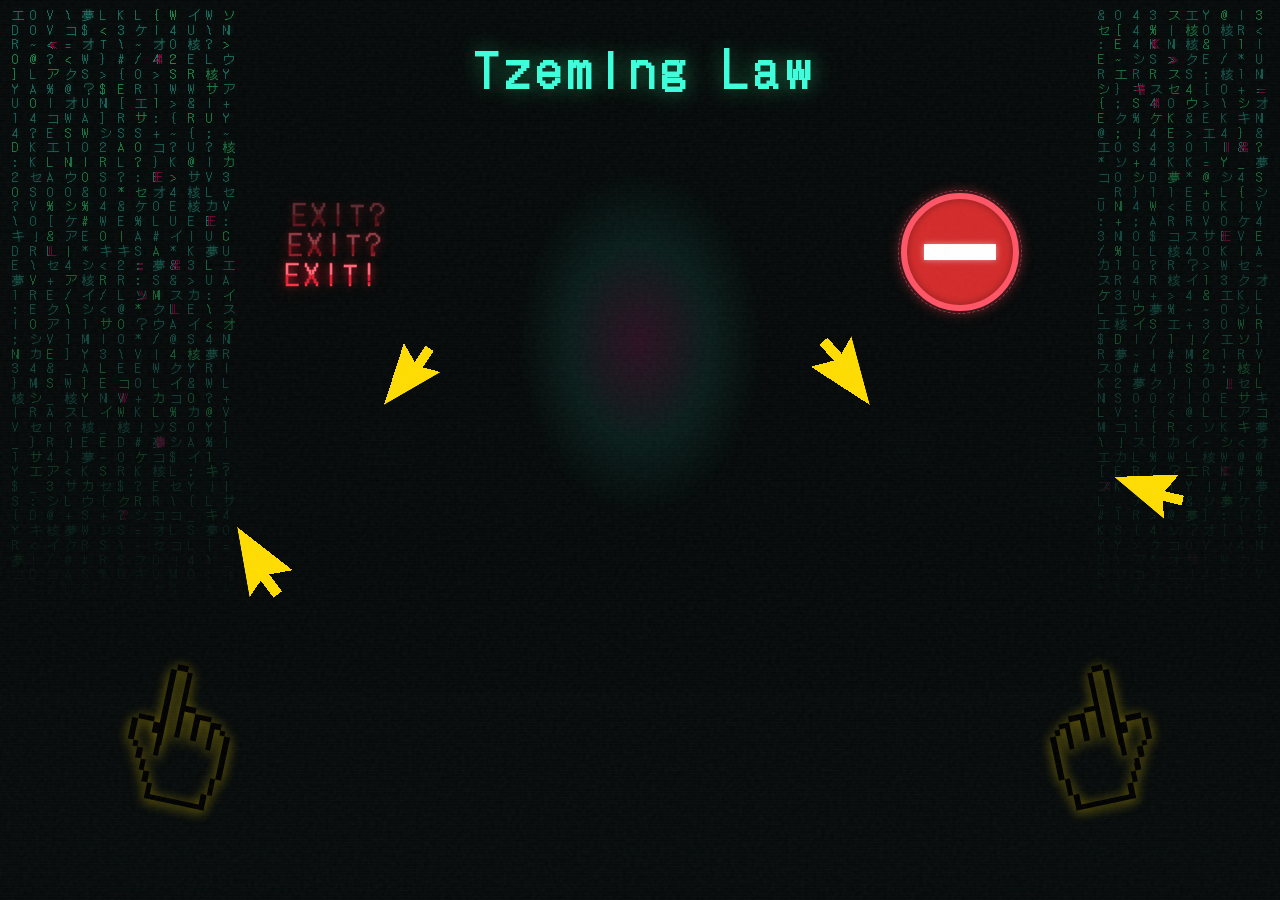
<file: index.html>
<!DOCTYPE html>
<html lang="zh-CN">
<head>
  <meta charset="UTF-8">
  <meta name="viewport" content="width=device-width, initial-scale=1.0">
  <title>Tzeming Law · Vessel</title>
  <link rel="stylesheet" href="css/style.css">
  <link rel="stylesheet" href="css/glitch.css">
</head>
<body class="home-page">
  <div class="noise-layer"></div>
  <div class="scanlines"></div>

  <main class="home">
    <div class="video-bg crt-flicker">
      <video autoplay muted loop playsinline poster="">
        <source src="assets/hero.mp4" type="video/mp4">
      </video>
    </div>

    <div class="home-grain-bg" aria-hidden="true"></div>
    <div class="home-grain-floor" aria-hidden="true"></div>
    <div class="home-screen-scanlines" aria-hidden="true"></div>

    <div class="floor-hands" aria-hidden="true">
      <div class="floor-hand floor-hand--left">
        <span class="floor-hand__sprite"></span>
      </div>
      <div class="floor-hand floor-hand--right">
        <span class="floor-hand__sprite"></span>
      </div>
    </div>

    <header class="home-intro">
      <h1 class="glitch-text" data-text="罗梓茗">Tzeming Law</h1>
    </header>

    <div class="ascii-stream ascii-stream--tl" aria-hidden="true">
      <div class="ascii-stream-inner"></div>
    </div>
    <div class="ascii-stream ascii-stream--tr" aria-hidden="true">
      <div class="ascii-stream-inner"></div>
    </div>

    <nav class="crt-zones" aria-label="CRT 导航">
      <a href="notes.html" class="crt-zone crt-zone--notes" aria-label="Notes">
        <span class="crt-label">Notes</span>
        
      </a>
      <a href="works.html" class="crt-zone crt-zone--works" aria-label="Works">
        <span class="crt-label">Works</span>
        
      </a>
      <a href="about.html" class="crt-zone crt-zone--about" aria-label="About">
        <span class="crt-label">About</span>
        
      </a>
      <a href="lab.html" class="crt-zone crt-zone--lab" aria-label="Lab">
        <span class="crt-label">Lab</span>
        
      </a>
    </nav>

    <!-- 像素鼠标箭头：在 css/style.css 的 .crt-pointer--* 中调整 -->
    <div class="crt-pointers" aria-hidden="true">
      <div class="crt-pointer crt-pointer--notes"></div>
      <div class="crt-pointer crt-pointer--works"></div>
      <div class="crt-pointer crt-pointer--about"></div>
      <div class="crt-pointer crt-pointer--lab"></div>
    </div>

    <div class="door-focus" aria-hidden="true"></div>

    <!-- 黑色背影点击区：位置见 css/style.css .silhouette-hit -->
    <button type="button" class="silhouette-hit" aria-label="Interact with silhouette"></button>

    <div class="win-popups" aria-live="polite">
      <div class="win-popup win-popup--error" id="popup-error" role="dialog" aria-labelledby="popup-error-title">
        <div class="win-popup__frame win-popup-glitch">
          <div class="win-titlebar">
            <span class="win-title" id="popup-error-title">Error</span>
            <button type="button" class="win-titlebar-close" data-close="popup-error" aria-label="Close">×</button>
          </div>
          <div class="win-body win-body--center">
            <p class="win-msg win-msg--cn">我不存在</p>
            <button type="button" class="win-btn" data-close="popup-error">OK</button>
          </div>
        </div>
      </div>

      <div class="win-popup win-popup--warning" id="popup-warning" role="dialog" aria-labelledby="popup-warning-title">
        <div class="win-popup__frame win-popup-glitch">
          <div class="win-titlebar">
            <span class="win-title" id="popup-warning-title">Warning</span>
            <button type="button" class="win-titlebar-close" data-close="popup-warning" aria-label="Close">×</button>
          </div>
          <div class="win-body win-body--warning">
            <div class="win-body-row">
              <span class="win-icon-warning" aria-hidden="true"></span>
              <p class="win-msg">Your existence will now be erased.</p>
            </div>
            <button type="button" class="win-btn win-btn--wide" data-close="popup-warning">Finally I'll be free</button>
          </div>
        </div>
      </div>
    </div>

    <div class="door-markings">
      <div class="door-exit-stack">
        <p class="door-exit glitch-text-auto door-exit--back door-exit--back-2" data-text="EXIT?">EXIT?</p>
        <p class="door-exit glitch-text-auto door-exit--back door-exit--back-1" data-text="EXIT?">EXIT?</p>
        <button type="button" class="door-exit glitch-text-auto door-exit--close" data-text="EXIT!" aria-label="Close site">EXIT!</button>
      </div>
      <div class="door-no-entry">
        <div class="no-entry-sign" aria-hidden="true"></div>
      </div>
    </div>

    <div class="home-glitch-burst" aria-hidden="true"></div>
    <div class="home-glitch-scan" aria-hidden="true"></div>
   
  </main>

  <nav class="mobile-nav" aria-label="移动端导航">
    <div class="mobile-nav-inner">
      <a href="index.html">Home</a>
      <a href="works.html">Works</a>
      <a href="notes.html">Notes</a>
      <a href="lab.html">Lab</a>
      <a href="about.html">About</a>
    </div>
  </nav>

  <script src="js/main.js"></script>
</body>
</html>
</file>
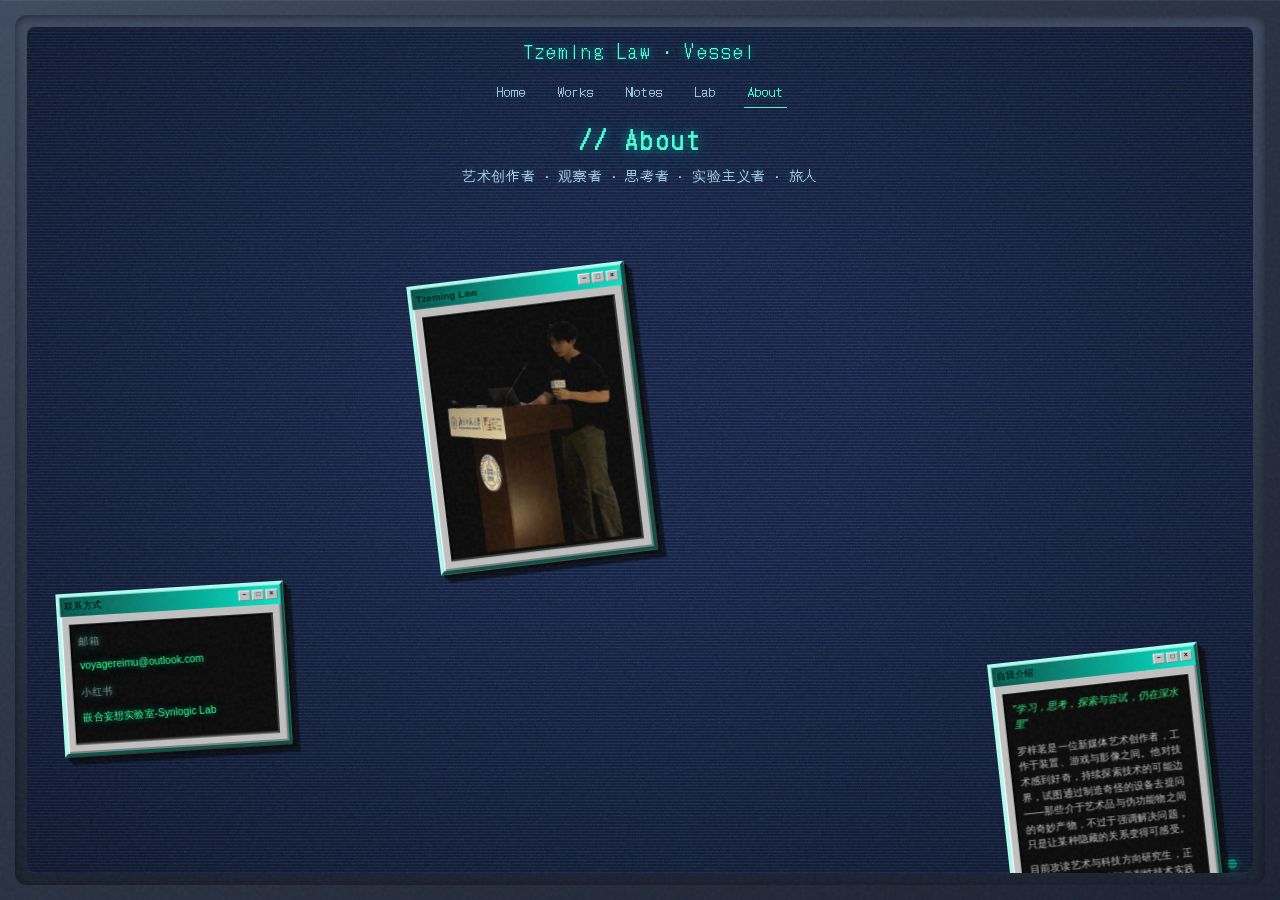
<file: about.html>
<!DOCTYPE html>
<html lang="zh-CN">
<head>
  <meta charset="UTF-8">
  <meta name="viewport" content="width=device-width, initial-scale=1.0">
  <title>关于我 · Tzeming Law · Vessel</title>
  <link rel="stylesheet" href="css/style.css">
  <link rel="stylesheet" href="css/glitch.css">
  <link rel="stylesheet" href="css/crt-ui.css">
  <link rel="stylesheet" href="css/works-ui.css">
</head>
<body class="crt-page about-page">
  <div class="noise-layer"></div>
  <div class="scanlines"></div>

  <div class="crt-monitor-wrap">
    <div class="crt-monitor">
      <div class="crt-bezel">
        <div class="crt-screen">
          <div class="crt-screen-bg"></div>
          <div class="crt-scene-bg" aria-hidden="true">
            <video class="crt-scene-video crt-flicker" autoplay muted loop playsinline>
              <source src="assets/works-bg.mp4" type="video/mp4">
            </video>
          </div>
          <div class="crt-screen-scanlines"></div>
          <div class="crt-screen-vignette"></div>
          <div class="crt-screen-flicker"></div>

          <div class="crt-screen-content page-wrap works-content orbit-content">
            <header class="site-header">
              <a href="index.html" class="site-logo">Tzeming Law · Vessel</a>
              <nav class="site-nav">
                <a href="index.html">Home</a>
                <a href="works.html">Works</a>
                <a href="notes.html">Notes</a>
                <a href="lab.html">Lab</a>
                <a href="about.html">About</a>
              </nav>
            </header>

            <div class="content-hero">
              <h1 class="page-title">// About</h1>
              <p class="page-desc">艺术创作者 · 观察者 · 思考者 · 实验主义者 · 旅人</p>
            </div>

            <div class="content-orbit works-orbit about-orbit">
              <div class="content-orbit__center works-orbit__center" aria-hidden="true"></div>

              <article class="win-work win-work--shape-tall">
                <div class="win-work__frame win-work-glitch">
                  <div class="win-work__titlebar">
                    <span class="win-work__title">Tzeming Law</span>
                    <div class="win-work__chrome"><span>−</span><span>□</span><span>×</span></div>
                  </div>
                  <div class="win-work__body">
                    <div class="win-work__panel win-work__panel--photo">
                      <img src="assets/about-tzeming.png" alt="Tzeming Law" width="320" height="480">
                    </div>
                  </div>
                </div>
              </article>

              <article class="win-work win-work--shape-tall">
                <div class="win-work__frame win-work-glitch">
                  <div class="win-work__titlebar">
                    <span class="win-work__title">自我介绍</span>
                    <div class="win-work__chrome"><span>−</span><span>□</span><span>×</span></div>
                  </div>
                  <div class="win-work__body">
                    <div class="win-work__panel win-work__panel--text">
                      <p class="about-intro-quote">"学习，思考，探索与尝试，仍在深水里"</p>
                      <p>罗梓茗是一位新媒体艺术创作者，工作于装置、游戏与影像之间。他对技术感到好奇，持续探索技术的可能边界，试图通过制造奇怪的设备去提问——那些介于艺术品与伪功能物之间的奇妙产物，不过于强调解决问题，只是让某种隐藏的关系变得可感受。</p>
                      <p>目前攻读艺术与科技方向研究生，正式步入以思辨设计与批判性技术实践为方法的研究型创作，一边创作，一边思考，寻找自己的艺术语言。</p>
                      <p>Tzeming Law is a new media artist working with installations, games and video. Fascinated by technology, he explores its boundaries and builds unconventional devices to provoke reflection. His works exist between artworks and pseudo-functional objects, revealing hidden relationships instead of solving practical problems.</p>
                      <p class="about-content__en-last">Currently a Master's candidate in Art and Technology, he practices research-led creation grounded in speculative design and critical technical practice. He forges his unique artistic voice through constant creation and thinking.</p>
                    </div>
                  </div>
                </div>
              </article>

              <article class="win-work win-work--shape-square">
                <div class="win-work__frame win-work-glitch">
                  <div class="win-work__titlebar">
                    <span class="win-work__title">联系方式</span>
                    <div class="win-work__chrome"><span>−</span><span>□</span><span>×</span></div>
                  </div>
                  <div class="win-work__body">
                    <div class="win-work__panel win-work__panel--contact">
                      <p>邮箱</p>
                      <span class="contact-email">voyagereimu@outlook.com</span>
                      <p>小红书</p>
                      <a
                        href="https://www.xiaohongshu.com/user/profile/5f2e257000000000010075ee"
                        target="_blank"
                        rel="noopener noreferrer"
                      >嵌合妄想实验室-Synlogic Lab</a>
                    </div>
                  </div>
                </div>
              </article>
            </div>
          </div>
        </div>
        <span class="crt-led" aria-hidden="true"></span>
      </div>
    </div>
  </div>

  <nav class="mobile-nav">
    <div class="mobile-nav-inner">
      <a href="index.html">Home</a>
      <a href="works.html">Works</a>
      <a href="notes.html">Notes</a>
      <a href="lab.html">Lab</a>
      <a href="about.html">About</a>
    </div>
  </nav>

  <script src="js/main.js"></script>
</body>
</html>
</file>
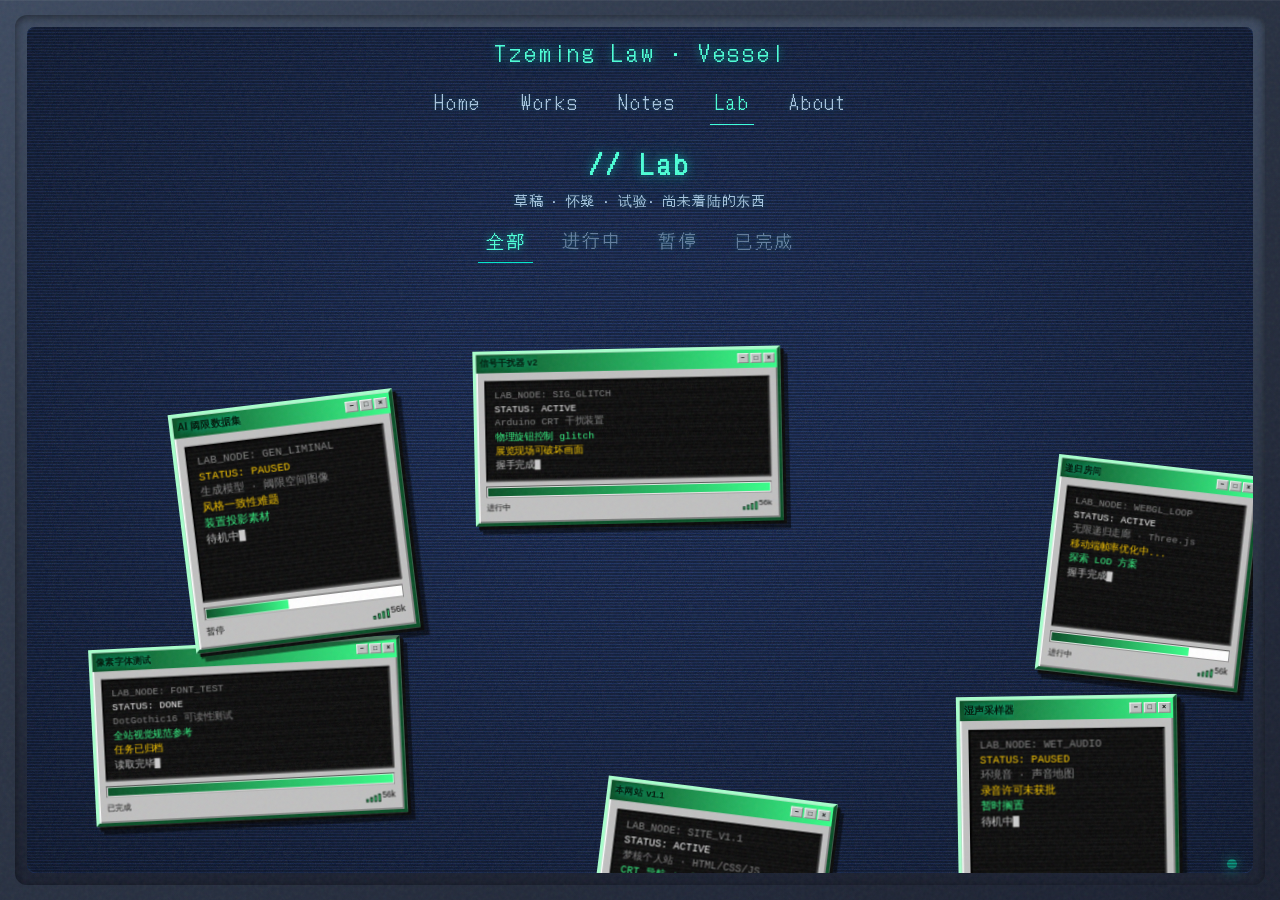
<file: lab.html>
<!DOCTYPE html>
<html lang="zh-CN">
<head>
  <meta charset="UTF-8">
  <meta name="viewport" content="width=device-width, initial-scale=1.0">
  <title>实验室 · Tzeming Law · Vessel</title>
  <link rel="stylesheet" href="css/style.css">
  <link rel="stylesheet" href="css/glitch.css">
  <link rel="stylesheet" href="css/crt-ui.css">
  <link rel="stylesheet" href="css/works-ui.css">
</head>
<body class="crt-page lab-page">
  <div class="noise-layer"></div>
  <div class="scanlines"></div>

  <div class="crt-monitor-wrap">
    <div class="crt-monitor">
      <div class="crt-bezel">
        <div class="crt-screen">
          <div class="crt-screen-bg"></div>
          <div class="crt-scene-bg" aria-hidden="true">
            <video class="crt-scene-video crt-flicker" autoplay muted loop playsinline>
              <source src="assets/works-bg.mp4" type="video/mp4">
            </video>
          </div>
          <div class="crt-screen-scanlines"></div>
          <div class="crt-screen-vignette"></div>
          <div class="crt-screen-flicker"></div>

          <div class="crt-screen-content page-wrap works-content orbit-content">
            <header class="site-header">
              <a href="index.html" class="site-logo">Tzeming Law · Vessel</a>
              <nav class="site-nav">
                <a href="index.html">Home</a>
                <a href="works.html">Works</a>
                <a href="notes.html">Notes</a>
                <a href="lab.html">Lab</a>
                <a href="about.html">About</a>
              </nav>
            </header>

            <div class="content-hero">
              <h1 class="page-title">// Lab</h1>
              <p class="page-desc">草稿 · 怀疑 · 试验· 尚未着陆的东西</p>
            </div>

            <nav class="orbit-filter works-category-nav site-nav" aria-label="实验状态">
              <button type="button" class="filter-btn active" data-filter="all">全部</button>
              <button type="button" class="filter-btn" data-filter="active">进行中</button>
              <button type="button" class="filter-btn" data-filter="paused">暂停</button>
              <button type="button" class="filter-btn" data-filter="done">已完成</button>
            </nav>

            <div class="content-orbit works-orbit">
              <div class="content-orbit__center works-orbit__center" aria-hidden="true"></div>

              <article class="win-work win-work--shape-wide" data-status="active">
                <div class="win-work__frame win-work-glitch">
                  <div class="win-work__titlebar">
                    <span class="win-work__title">信号干扰器 v2</span>
                    <div class="win-work__chrome"><span>−</span><span>□</span><span>×</span></div>
                  </div>
                  <div class="win-work__body">
                    <div class="win-work__terminal">
                      <p><span class="term-dim">LAB_NODE: SIG_GLITCH</span></p>
                      <p><span class="term-ok">STATUS: ACTIVE</span></p>
                      <p><span class="term-dim">Arduino CRT 干扰装置</span></p>
                      <p><span class="term-green">物理旋钮控制 glitch</span></p>
                      <p><span class="term-warn">展览现场可破坏画面</span></p>
                      <p class="term-blink">握手完成</p>
                    </div>
                    <div class="win-work__progress-wrap">
                      <div class="win-work__progress-bar" style="--progress: 100%"></div>
                    </div>
                    <div class="win-work__meta">
                      <span>进行中</span>
                      <span class="win-work__signal"><span></span><span></span><span></span><span></span> 56k</span>
                    </div>
                  </div>
                </div>
              </article>

              <article class="win-work win-work--shape-tall" data-status="active">
                <div class="win-work__frame win-work-glitch">
                  <div class="win-work__titlebar">
                    <span class="win-work__title">递归房间</span>
                    <div class="win-work__chrome"><span>−</span><span>□</span><span>×</span></div>
                  </div>
                  <div class="win-work__body">
                    <div class="win-work__terminal">
                      <p><span class="term-dim">LAB_NODE: WEBGL_LOOP</span></p>
                      <p><span class="term-ok">STATUS: ACTIVE</span></p>
                      <p><span class="term-dim">无限递归走廊 · Three.js</span></p>
                      <p><span class="term-warn">移动端帧率优化中...</span></p>
                      <p><span class="term-green">探索 LOD 方案</span></p>
                      <p class="term-blink">握手完成</p>
                    </div>
                    <div class="win-work__progress-wrap">
                      <div class="win-work__progress-bar" style="--progress: 78%"></div>
                    </div>
                    <div class="win-work__meta">
                      <span>进行中</span>
                      <span class="win-work__signal"><span></span><span></span><span></span><span></span> 56k</span>
                    </div>
                  </div>
                </div>
              </article>

              <article class="win-work win-work--shape-tall" data-status="paused">
                <div class="win-work__frame win-work-glitch">
                  <div class="win-work__titlebar">
                    <span class="win-work__title">湿声采样器</span>
                    <div class="win-work__chrome"><span>−</span><span>□</span><span>×</span></div>
                  </div>
                  <div class="win-work__body">
                    <div class="win-work__terminal">
                      <p><span class="term-dim">LAB_NODE: WET_AUDIO</span></p>
                      <p><span class="term-warn">STATUS: PAUSED</span></p>
                      <p><span class="term-dim">环境音 · 声音地图</span></p>
                      <p><span class="term-warn">录音许可未获批</span></p>
                      <p><span class="term-green">暂时搁置</span></p>
                      <p class="term-blink">待机中</p>
                    </div>
                    <div class="win-work__progress-wrap">
                      <div class="win-work__progress-bar" style="--progress: 35%"></div>
                    </div>
                    <div class="win-work__meta">
                      <span>暂停</span>
                      <span class="win-work__signal"><span></span><span></span><span></span><span></span> 56k</span>
                    </div>
                  </div>
                </div>
              </article>

              <article class="win-work win-work--shape-square" data-status="active">
                <div class="win-work__frame win-work-glitch">
                  <div class="win-work__titlebar">
                    <span class="win-work__title">本网站 v1.1</span>
                    <div class="win-work__chrome"><span>−</span><span>□</span><span>×</span></div>
                  </div>
                  <div class="win-work__body">
                    <div class="win-work__terminal">
                      <p><span class="term-dim">LAB_NODE: SITE_V1.1</span></p>
                      <p><span class="term-ok">STATUS: ACTIVE</span></p>
                      <p><span class="term-dim">梦核个人站 · HTML/CSS/JS</span></p>
                      <p><span class="term-green">CRT 导航 + glitch 过渡</span></p>
                      <p><span class="term-warn">GitHub Pages 部署</span></p>
                      <p class="term-blink">握手完成</p>
                    </div>
                    <div class="win-work__progress-wrap">
                      <div class="win-work__progress-bar" style="--progress: 95%"></div>
                    </div>
                    <div class="win-work__meta">
                      <span>进行中</span>
                      <span class="win-work__signal"><span></span><span></span><span></span><span></span> 56k</span>
                    </div>
                  </div>
                </div>
              </article>

              <article class="win-work win-work--shape-wide" data-status="done">
                <div class="win-work__frame win-work-glitch">
                  <div class="win-work__titlebar">
                    <span class="win-work__title">像素字体测试</span>
                    <div class="win-work__chrome"><span>−</span><span>□</span><span>×</span></div>
                  </div>
                  <div class="win-work__body">
                    <div class="win-work__terminal">
                      <p><span class="term-dim">LAB_NODE: FONT_TEST</span></p>
                      <p><span class="term-ok">STATUS: DONE</span></p>
                      <p><span class="term-dim">DotGothic16 可读性测试</span></p>
                      <p><span class="term-green">全站视觉规范参考</span></p>
                      <p><span class="term-warn">任务已归档</span></p>
                      <p class="term-blink">读取完毕</p>
                    </div>
                    <div class="win-work__progress-wrap">
                      <div class="win-work__progress-bar" style="--progress: 100%"></div>
                    </div>
                    <div class="win-work__meta">
                      <span>已完成</span>
                      <span class="win-work__signal"><span></span><span></span><span></span><span></span> 56k</span>
                    </div>
                  </div>
                </div>
              </article>

              <article class="win-work win-work--shape-tall" data-status="paused">
                <div class="win-work__frame win-work-glitch">
                  <div class="win-work__titlebar">
                    <span class="win-work__title">AI 阈限数据集</span>
                    <div class="win-work__chrome"><span>−</span><span>□</span><span>×</span></div>
                  </div>
                  <div class="win-work__body">
                    <div class="win-work__terminal">
                      <p><span class="term-dim">LAB_NODE: GEN_LIMINAL</span></p>
                      <p><span class="term-warn">STATUS: PAUSED</span></p>
                      <p><span class="term-dim">生成模型 · 阈限空间图像</span></p>
                      <p><span class="term-warn">风格一致性难题</span></p>
                      <p><span class="term-green">装置投影素材</span></p>
                      <p class="term-blink">待机中</p>
                    </div>
                    <div class="win-work__progress-wrap">
                      <div class="win-work__progress-bar" style="--progress: 42%"></div>
                    </div>
                    <div class="win-work__meta">
                      <span>暂停</span>
                      <span class="win-work__signal"><span></span><span></span><span></span><span></span> 56k</span>
                    </div>
                  </div>
                </div>
              </article>
            </div>
          </div>
        </div>
        <span class="crt-led" aria-hidden="true"></span>
      </div>
    </div>
  </div>

  <nav class="mobile-nav">
    <div class="mobile-nav-inner">
      <a href="index.html">Home</a>
      <a href="works.html">Works</a>
      <a href="notes.html">Notes</a>
      <a href="lab.html">Lab</a>
      <a href="about.html">About</a>
    </div>
  </nav>

  <script src="js/main.js"></script>
</body>
</html>
</file>
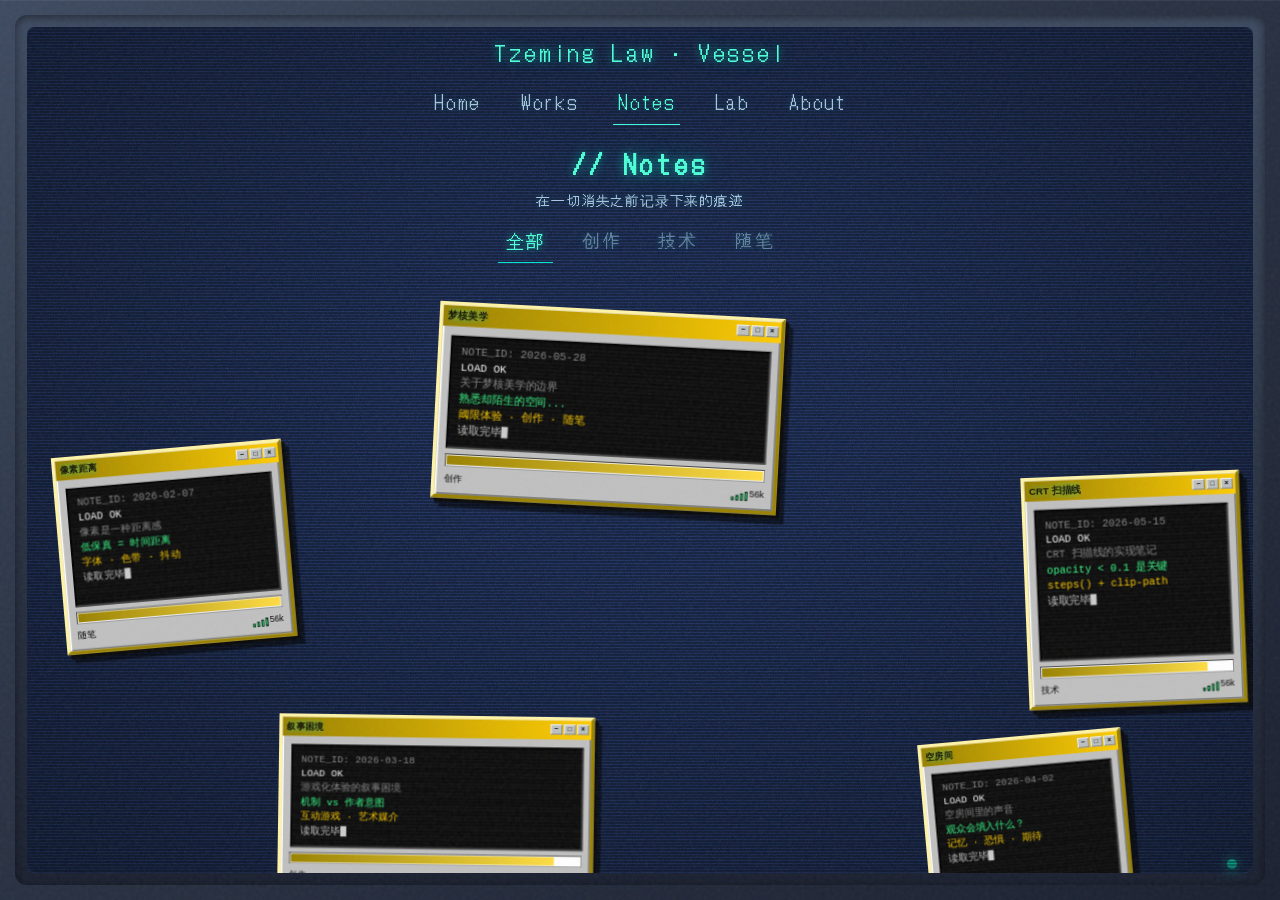
<file: notes.html>
<!DOCTYPE html>
<html lang="zh-CN">
<head>
  <meta charset="UTF-8">
  <meta name="viewport" content="width=device-width, initial-scale=1.0">
  <title>思考碎片 · Tzeming Law · Vessel</title>
  <link rel="stylesheet" href="css/style.css">
  <link rel="stylesheet" href="css/glitch.css">
  <link rel="stylesheet" href="css/crt-ui.css">
  <link rel="stylesheet" href="css/works-ui.css">
</head>
<body class="crt-page notes-page">
  <div class="noise-layer"></div>
  <div class="scanlines"></div>

  <div class="crt-monitor-wrap">
    <div class="crt-monitor">
      <div class="crt-bezel">
        <div class="crt-screen">
          <div class="crt-screen-bg"></div>
          <div class="crt-scene-bg" aria-hidden="true">
            <video class="crt-scene-video crt-flicker" autoplay muted loop playsinline>
              <source src="assets/works-bg.mp4" type="video/mp4">
            </video>
          </div>
          <div class="crt-screen-scanlines"></div>
          <div class="crt-screen-vignette"></div>
          <div class="crt-screen-flicker"></div>

          <div class="crt-screen-content page-wrap works-content orbit-content">
            <header class="site-header">
              <a href="index.html" class="site-logo">Tzeming Law · Vessel</a>
              <nav class="site-nav">
                <a href="index.html">Home</a>
                <a href="works.html">Works</a>
                <a href="notes.html">Notes</a>
                <a href="lab.html">Lab</a>
                <a href="about.html">About</a>
              </nav>
            </header>

            <div class="content-hero">
              <h1 class="page-title">// Notes</h1>
              <p class="page-desc">在一切消失之前记录下来的痕迹</p>
            </div>

            <nav class="orbit-filter works-category-nav site-nav" aria-label="笔记分类">
              <button type="button" class="filter-btn active" data-filter="all">全部</button>
              <button type="button" class="filter-btn" data-filter="创作">创作</button>
              <button type="button" class="filter-btn" data-filter="技术">技术</button>
              <button type="button" class="filter-btn" data-filter="随笔">随笔</button>
            </nav>

            <div class="content-orbit works-orbit">
              <div class="content-orbit__center works-orbit__center" aria-hidden="true"></div>

              <article class="win-work win-work--shape-wide" data-tags="创作 随笔">
                <div class="win-work__frame win-work-glitch">
                  <div class="win-work__titlebar">
                    <span class="win-work__title">梦核美学</span>
                    <div class="win-work__chrome"><span>−</span><span>□</span><span>×</span></div>
                  </div>
                  <div class="win-work__body">
                    <div class="win-work__terminal">
                      <p><span class="term-dim">NOTE_ID: 2026-05-28</span></p>
                      <p><span class="term-ok">LOAD OK</span></p>
                      <p><span class="term-dim">关于梦核美学的边界</span></p>
                      <p><span class="term-green">熟悉却陌生的空间...</span></p>
                      <p><span class="term-warn">阈限体验 · 创作 · 随笔</span></p>
                      <p class="term-blink">读取完毕</p>
                    </div>
                    <div class="win-work__progress-wrap">
                      <div class="win-work__progress-bar" style="--progress: 100%"></div>
                    </div>
                    <div class="win-work__meta">
                      <span>创作</span>
                      <span class="win-work__signal"><span></span><span></span><span></span><span></span> 56k</span>
                    </div>
                  </div>
                </div>
              </article>

              <article class="win-work win-work--shape-tall" data-tags="技术 创作">
                <div class="win-work__frame win-work-glitch">
                  <div class="win-work__titlebar">
                    <span class="win-work__title">CRT 扫描线</span>
                    <div class="win-work__chrome"><span>−</span><span>□</span><span>×</span></div>
                  </div>
                  <div class="win-work__body">
                    <div class="win-work__terminal">
                      <p><span class="term-dim">NOTE_ID: 2026-05-15</span></p>
                      <p><span class="term-ok">LOAD OK</span></p>
                      <p><span class="term-dim">CRT 扫描线的实现笔记</span></p>
                      <p><span class="term-green">opacity &lt; 0.1 是关键</span></p>
                      <p><span class="term-warn">steps() + clip-path</span></p>
                      <p class="term-blink">读取完毕</p>
                    </div>
                    <div class="win-work__progress-wrap">
                      <div class="win-work__progress-bar" style="--progress: 87%"></div>
                    </div>
                    <div class="win-work__meta">
                      <span>技术</span>
                      <span class="win-work__signal"><span></span><span></span><span></span><span></span> 56k</span>
                    </div>
                  </div>
                </div>
              </article>

              <article class="win-work win-work--shape-tall" data-tags="随笔">
                <div class="win-work__frame win-work-glitch">
                  <div class="win-work__titlebar">
                    <span class="win-work__title">空房间</span>
                    <div class="win-work__chrome"><span>−</span><span>□</span><span>×</span></div>
                  </div>
                  <div class="win-work__body">
                    <div class="win-work__terminal">
                      <p><span class="term-dim">NOTE_ID: 2026-04-02</span></p>
                      <p><span class="term-ok">LOAD OK</span></p>
                      <p><span class="term-dim">空房间里的声音</span></p>
                      <p><span class="term-green">观众会填入什么？</span></p>
                      <p><span class="term-warn">记忆 · 恐惧 · 期待</span></p>
                      <p class="term-blink">读取完毕</p>
                    </div>
                    <div class="win-work__progress-wrap">
                      <div class="win-work__progress-bar" style="--progress: 72%"></div>
                    </div>
                    <div class="win-work__meta">
                      <span>随笔</span>
                      <span class="win-work__signal"><span></span><span></span><span></span><span></span> 56k</span>
                    </div>
                  </div>
                </div>
              </article>

              <article class="win-work win-work--shape-wide" data-tags="创作 技术">
                <div class="win-work__frame win-work-glitch">
                  <div class="win-work__titlebar">
                    <span class="win-work__title">叙事困境</span>
                    <div class="win-work__chrome"><span>−</span><span>□</span><span>×</span></div>
                  </div>
                  <div class="win-work__body">
                    <div class="win-work__terminal">
                      <p><span class="term-dim">NOTE_ID: 2026-03-18</span></p>
                      <p><span class="term-ok">LOAD OK</span></p>
                      <p><span class="term-dim">游戏化体验的叙事困境</span></p>
                      <p><span class="term-green">机制 vs 作者意图</span></p>
                      <p><span class="term-warn">互动游戏 · 艺术媒介</span></p>
                      <p class="term-blink">读取完毕</p>
                    </div>
                    <div class="win-work__progress-wrap">
                      <div class="win-work__progress-bar" style="--progress: 91%"></div>
                    </div>
                    <div class="win-work__meta">
                      <span>创作</span>
                      <span class="win-work__signal"><span></span><span></span><span></span><span></span> 56k</span>
                    </div>
                  </div>
                </div>
              </article>

              <article class="win-work win-work--shape-square" data-tags="随笔 创作">
                <div class="win-work__frame win-work-glitch">
                  <div class="win-work__titlebar">
                    <span class="win-work__title">像素距离</span>
                    <div class="win-work__chrome"><span>−</span><span>□</span><span>×</span></div>
                  </div>
                  <div class="win-work__body">
                    <div class="win-work__terminal">
                      <p><span class="term-dim">NOTE_ID: 2026-02-07</span></p>
                      <p><span class="term-ok">LOAD OK</span></p>
                      <p><span class="term-dim">像素是一种距离感</span></p>
                      <p><span class="term-green">低保真 = 时间距离</span></p>
                      <p><span class="term-warn">字体 · 色带 · 抖动</span></p>
                      <p class="term-blink">读取完毕</p>
                    </div>
                    <div class="win-work__progress-wrap">
                      <div class="win-work__progress-bar" style="--progress: 100%"></div>
                    </div>
                    <div class="win-work__meta">
                      <span>随笔</span>
                      <span class="win-work__signal"><span></span><span></span><span></span><span></span> 56k</span>
                    </div>
                  </div>
                </div>
              </article>
            </div>
          </div>
        </div>
        <span class="crt-led" aria-hidden="true"></span>
      </div>
    </div>
  </div>

  <nav class="mobile-nav">
    <div class="mobile-nav-inner">
      <a href="index.html">Home</a>
      <a href="works.html">Works</a>
      <a href="notes.html">Notes</a>
      <a href="lab.html">Lab</a>
      <a href="about.html">About</a>
    </div>
  </nav>

  <script src="js/main.js"></script>
</body>
</html>
</file>
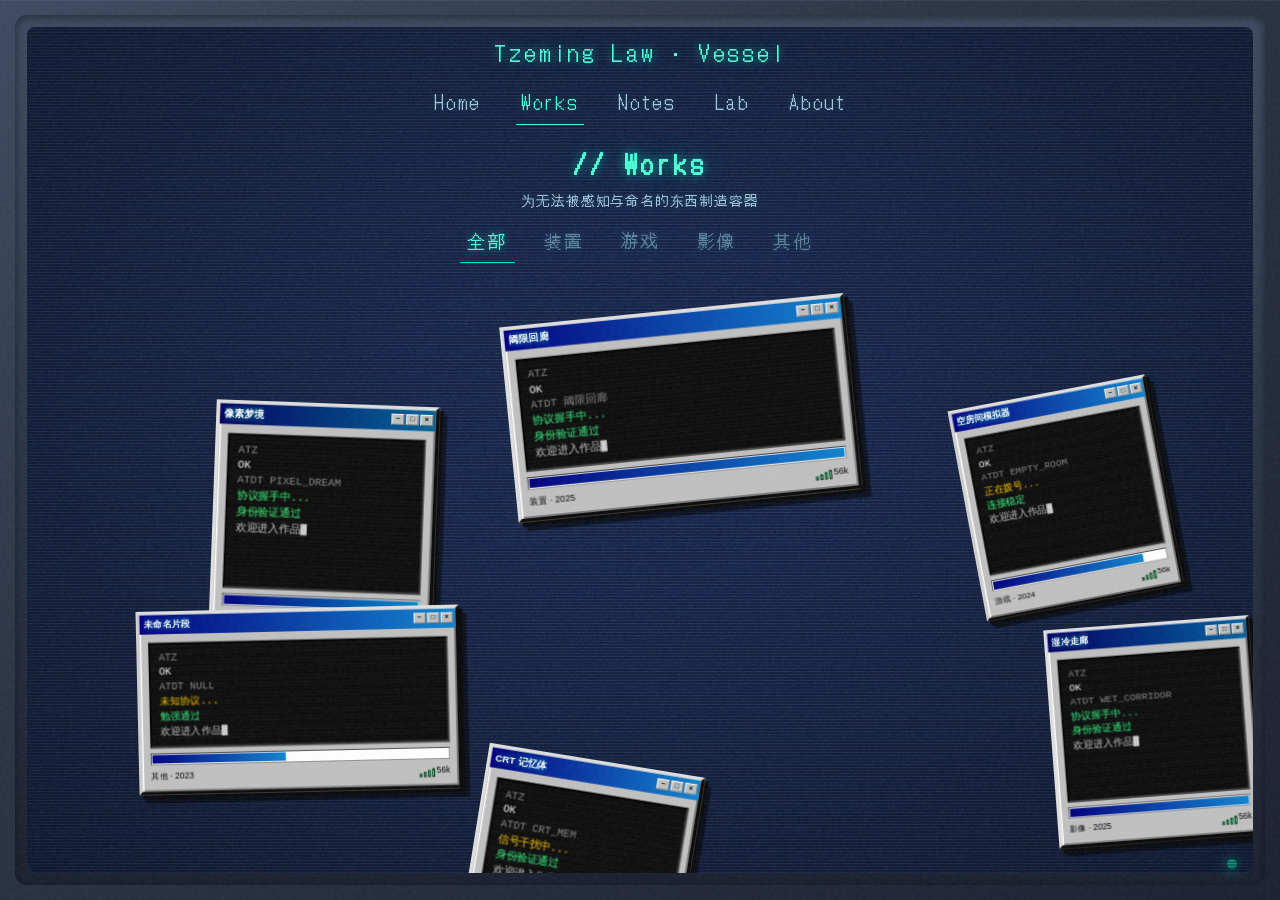
<file: works.html>
<!DOCTYPE html>
<html lang="zh-CN">
<head>
  <meta charset="UTF-8">
  <meta name="viewport" content="width=device-width, initial-scale=1.0">
  <title>作品 · Tzeming Law · Vessel</title>
  <link rel="stylesheet" href="css/style.css">
  <link rel="stylesheet" href="css/glitch.css">
  <link rel="stylesheet" href="css/crt-ui.css">
  <link rel="stylesheet" href="css/works-ui.css">
</head>
<body class="crt-page works-page">
  <div class="noise-layer"></div>
  <div class="scanlines"></div>

  <div class="crt-monitor-wrap">
    <div class="crt-monitor">
      <div class="crt-bezel">
        <div class="crt-screen">
          <div class="crt-screen-bg"></div>
          <div class="crt-scene-bg" aria-hidden="true">
            <video class="crt-scene-video crt-flicker" autoplay muted loop playsinline>
              <source src="assets/works-bg.mp4" type="video/mp4">
            </video>
          </div>
          <div class="crt-screen-scanlines"></div>
          <div class="crt-screen-vignette"></div>
          <div class="crt-screen-flicker"></div>

          <div class="crt-screen-content page-wrap works-content orbit-content">
            <header class="site-header">
              <a href="index.html" class="site-logo">Tzeming Law · Vessel</a>
              <nav class="site-nav">
                <a href="index.html">Home</a>
                <a href="works.html">Works</a>
                <a href="notes.html">Notes</a>
                <a href="lab.html">Lab</a>
                <a href="about.html">About</a>
              </nav>
            </header>

            <div class="content-hero">
              <h1 class="page-title">// Works</h1>
              <p class="page-desc">为无法被感知与命名的东西制造容器</p>
            </div>

            <nav class="orbit-filter works-category-nav site-nav" aria-label="作品分类">
              <button type="button" class="filter-btn active" data-filter="all">全部</button>
              <button type="button" class="filter-btn" data-filter="installation">装置</button>
              <button type="button" class="filter-btn" data-filter="game">游戏</button>
              <button type="button" class="filter-btn" data-filter="video">影像</button>
              <button type="button" class="filter-btn" data-filter="other">其他</button>
            </nav>

            <div class="content-orbit works-orbit">
              <div class="content-orbit__center works-orbit__center" aria-hidden="true"></div>

              <a href="works/work-01.html" class="win-work win-work--shape-wide" data-category="installation">
                <div class="win-work__frame win-work-glitch">
                  <div class="win-work__titlebar">
                    <span class="win-work__title">阈限回廊</span>
                    <div class="win-work__chrome"><span>−</span><span>□</span><span>×</span></div>
                  </div>
                  <div class="win-work__body">
                    <div class="win-work__terminal">
                      <p><span class="term-dim">ATZ</span></p>
                      <p><span class="term-ok">OK</span></p>
                      <p><span class="term-dim">ATDT 阈限回廊</span></p>
                      <p><span class="term-green">协议握手中...</span></p>
                      <p><span class="term-green">身份验证通过</span></p>
                      <p class="term-blink">欢迎进入作品</p>
                    </div>
                    <div class="win-work__progress-wrap">
                      <div class="win-work__progress-bar" style="--progress: 100%"></div>
                    </div>
                    <div class="win-work__meta">
                      <span>装置 · 2025</span>
                      <span class="win-work__signal"><span></span><span></span><span></span><span></span> 56k</span>
                    </div>
                  </div>
                </div>
              </a>

              <a href="works/work-01.html" class="win-work win-work--shape-tall" data-category="game">
                <div class="win-work__frame win-work-glitch">
                  <div class="win-work__titlebar">
                    <span class="win-work__title">空房间模拟器</span>
                    <div class="win-work__chrome"><span>−</span><span>□</span><span>×</span></div>
                  </div>
                  <div class="win-work__body">
                    <div class="win-work__terminal">
                      <p><span class="term-dim">ATZ</span></p>
                      <p><span class="term-ok">OK</span></p>
                      <p><span class="term-dim">ATDT EMPTY_ROOM</span></p>
                      <p><span class="term-warn">正在拨号...</span></p>
                      <p><span class="term-green">连接稳定</span></p>
                      <p class="term-blink">欢迎进入作品</p>
                    </div>
                    <div class="win-work__progress-wrap">
                      <div class="win-work__progress-bar" style="--progress: 87%"></div>
                    </div>
                    <div class="win-work__meta">
                      <span>游戏 · 2024</span>
                      <span class="win-work__signal"><span></span><span></span><span></span><span></span> 56k</span>
                    </div>
                  </div>
                </div>
              </a>

              <a href="works/work-01.html" class="win-work win-work--shape-tall" data-category="video">
                <div class="win-work__frame win-work-glitch">
                  <div class="win-work__titlebar">
                    <span class="win-work__title">湿冷走廊</span>
                    <div class="win-work__chrome"><span>−</span><span>□</span><span>×</span></div>
                  </div>
                  <div class="win-work__body">
                    <div class="win-work__terminal">
                      <p><span class="term-dim">ATZ</span></p>
                      <p><span class="term-ok">OK</span></p>
                      <p><span class="term-dim">ATDT WET_CORRIDOR</span></p>
                      <p><span class="term-green">协议握手中...</span></p>
                      <p><span class="term-green">身份验证通过</span></p>
                      <p class="term-blink">欢迎进入作品</p>
                    </div>
                    <div class="win-work__progress-wrap">
                      <div class="win-work__progress-bar" style="--progress: 100%"></div>
                    </div>
                    <div class="win-work__meta">
                      <span>影像 · 2025</span>
                      <span class="win-work__signal"><span></span><span></span><span></span><span></span> 56k</span>
                    </div>
                  </div>
                </div>
              </a>

              <a href="works/work-01.html" class="win-work win-work--shape-tall" data-category="installation">
                <div class="win-work__frame win-work-glitch">
                  <div class="win-work__titlebar">
                    <span class="win-work__title">CRT 记忆体</span>
                    <div class="win-work__chrome"><span>−</span><span>□</span><span>×</span></div>
                  </div>
                  <div class="win-work__body">
                    <div class="win-work__terminal">
                      <p><span class="term-dim">ATZ</span></p>
                      <p><span class="term-ok">OK</span></p>
                      <p><span class="term-dim">ATDT CRT_MEM</span></p>
                      <p><span class="term-warn">信号干扰中...</span></p>
                      <p><span class="term-green">身份验证通过</span></p>
                      <p class="term-blink">欢迎进入作品</p>
                    </div>
                    <div class="win-work__progress-wrap">
                      <div class="win-work__progress-bar" style="--progress: 72%"></div>
                    </div>
                    <div class="win-work__meta">
                      <span>装置 · 2024</span>
                      <span class="win-work__signal"><span></span><span></span><span></span><span></span> 56k</span>
                    </div>
                  </div>
                </div>
              </a>

              <a href="works/work-01.html" class="win-work win-work--shape-wide" data-category="other">
                <div class="win-work__frame win-work-glitch">
                  <div class="win-work__titlebar">
                    <span class="win-work__title">未命名片段</span>
                    <div class="win-work__chrome"><span>−</span><span>□</span><span>×</span></div>
                  </div>
                  <div class="win-work__body">
                    <div class="win-work__terminal">
                      <p><span class="term-dim">ATZ</span></p>
                      <p><span class="term-ok">OK</span></p>
                      <p><span class="term-dim">ATDT NULL</span></p>
                      <p><span class="term-warn">未知协议...</span></p>
                      <p><span class="term-green">勉强通过</span></p>
                      <p class="term-blink">欢迎进入作品</p>
                    </div>
                    <div class="win-work__progress-wrap">
                      <div class="win-work__progress-bar" style="--progress: 45%"></div>
                    </div>
                    <div class="win-work__meta">
                      <span>其他 · 2023</span>
                      <span class="win-work__signal"><span></span><span></span><span></span><span></span> 56k</span>
                    </div>
                  </div>
                </div>
              </a>

              <a href="works/work-01.html" class="win-work win-work--shape-tall" data-category="game">
                <div class="win-work__frame win-work-glitch">
                  <div class="win-work__titlebar">
                    <span class="win-work__title">像素梦境</span>
                    <div class="win-work__chrome"><span>−</span><span>□</span><span>×</span></div>
                  </div>
                  <div class="win-work__body">
                    <div class="win-work__terminal">
                      <p><span class="term-dim">ATZ</span></p>
                      <p><span class="term-ok">OK</span></p>
                      <p><span class="term-dim">ATDT PIXEL_DREAM</span></p>
                      <p><span class="term-green">协议握手中...</span></p>
                      <p><span class="term-green">身份验证通过</span></p>
                      <p class="term-blink">欢迎进入作品</p>
                    </div>
                    <div class="win-work__progress-wrap">
                      <div class="win-work__progress-bar" style="--progress: 100%"></div>
                    </div>
                    <div class="win-work__meta">
                      <span>游戏 · 2023</span>
                      <span class="win-work__signal"><span></span><span></span><span></span><span></span> 56k</span>
                    </div>
                  </div>
                </div>
              </a>
            </div>
          </div>
        </div>
        <span class="crt-led" aria-hidden="true"></span>
      </div>
    </div>
  </div>

  <nav class="mobile-nav">
    <div class="mobile-nav-inner">
      <a href="index.html">Home</a>
      <a href="works.html">Works</a>
      <a href="notes.html">Notes</a>
      <a href="lab.html">Lab</a>
      <a href="about.html">About</a>
    </div>
  </nav>

  <script src="js/main.js"></script>
</body>
</html>
</file>
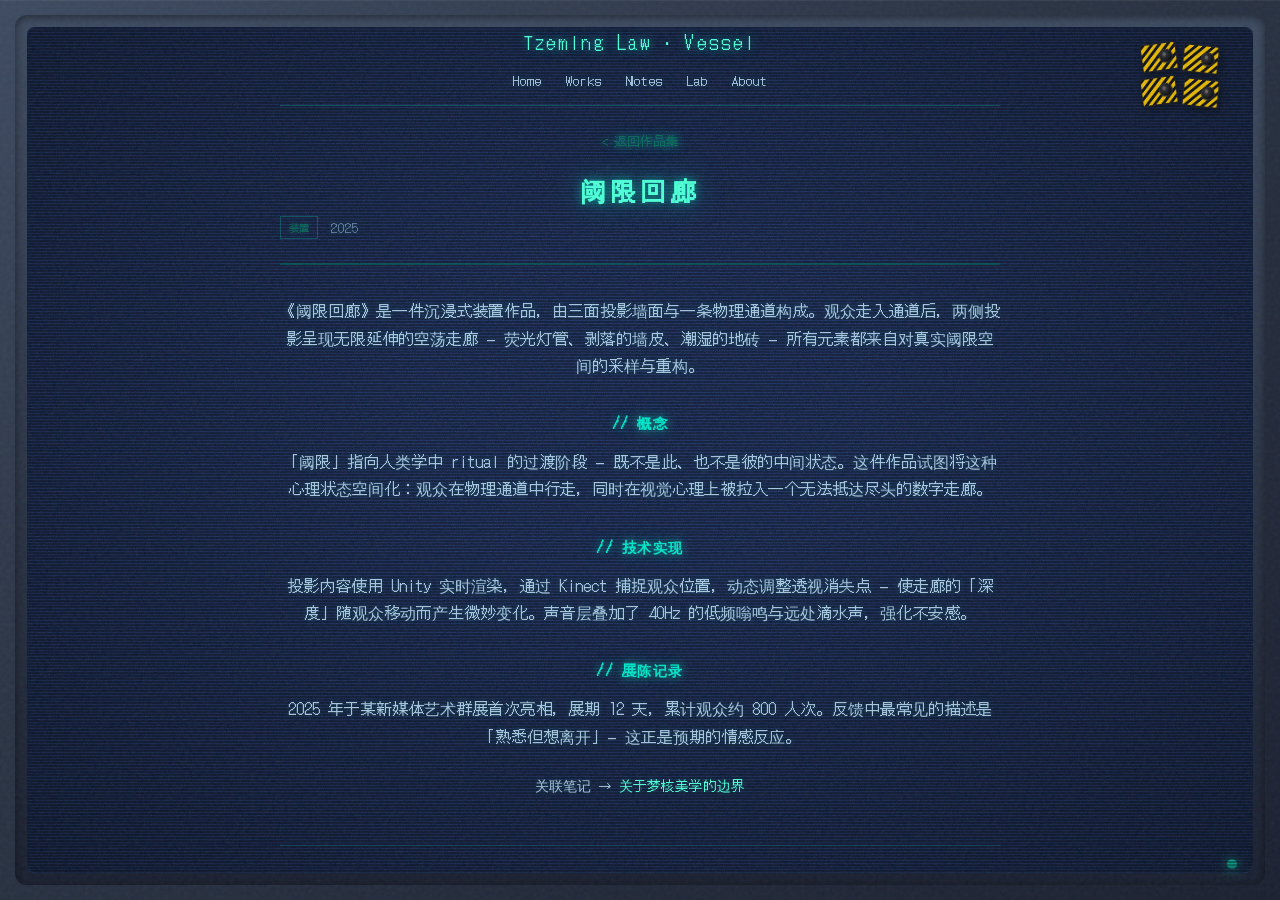
<file: works/work-01.html>
<!DOCTYPE html>
<html lang="zh-CN">
<head>
  <meta charset="UTF-8">
  <meta name="viewport" content="width=device-width, initial-scale=1.0">
  <title>阈限回廊 · Tzeming Law · Vessel</title>
  <link rel="stylesheet" href="../css/style.css">
  <link rel="stylesheet" href="../css/glitch.css">
  <link rel="stylesheet" href="../css/crt-ui.css">
</head>
<body class="crt-page">
  <div class="noise-layer"></div>
  <div class="scanlines"></div>

  <div class="crt-monitor-wrap">
    <div class="crt-monitor">
      <div class="crt-bezel">
        <div class="crt-screen">
          <div class="crt-screen-bg"></div>
          <div class="crt-scene-bg" aria-hidden="true">
            <video class="crt-scene-video crt-flicker" autoplay muted loop playsinline>
              <source src="../assets/works-bg.mp4" type="video/mp4">
            </video>
          </div>
          <div class="collage-surv-cams" aria-hidden="true">
            <div class="surv-cam"><div class="surv-cam__body"><div class="surv-cam__lens"></div></div></div>
            <div class="surv-cam"><div class="surv-cam__body"><div class="surv-cam__lens"></div></div></div>
            <div class="surv-cam"><div class="surv-cam__body"><div class="surv-cam__lens"></div></div></div>
            <div class="surv-cam"><div class="surv-cam__body"><div class="surv-cam__lens"></div></div></div>
          </div>
          <div class="crt-screen-scanlines"></div>
          <div class="crt-screen-vignette"></div>
          <div class="crt-screen-flicker"></div>

          <div class="crt-screen-content page-wrap">
            <header class="site-header">
              <a href="../index.html" class="site-logo">Tzeming Law · Vessel</a>
              <nav class="site-nav">
                <a href="../index.html">Home</a>
                <a href="../works.html">Works</a>
                <a href="../notes.html">Notes</a>
                <a href="../lab.html">Lab</a>
                <a href="../about.html">About</a>
              </nav>
            </header>

            <a href="../works.html" class="back-link">&lt; 返回作品集</a>

            <h1 class="page-title">阈限回廊</h1>
            <div class="work-meta" style="text-align: center; margin-bottom: 1.5rem;">
              <span class="work-tag">装置</span>
              <span style="font-size: 0.85rem;">2025</span>
            </div>

            <div class="work-detail-hero">
              <div class="work-thumb-placeholder" style="font-size: 4rem; color: rgba(66,255,107,0.2);">◇</div>
            </div>

            <div class="work-detail-body">
              <p>《阈限回廊》是一件沉浸式装置作品，由三面投影墙面与一条物理通道构成。观众走入通道后，两侧投影呈现无限延伸的空荡走廊 — 荧光灯管、剥落的墙皮、潮湿的地砖 — 所有元素都来自对真实阈限空间的采样与重构。</p>

              <h2>// 概念</h2>
              <p>「阈限」指向人类学中 ritual 的过渡阶段 — 既不是此、也不是彼的中间状态。这件作品试图将这种心理状态空间化：观众在物理通道中行走，同时在视觉心理上被拉入一个无法抵达尽头的数字走廊。</p>

              <h2>// 技术实现</h2>
              <p>投影内容使用 Unity 实时渲染，通过 Kinect 捕捉观众位置，动态调整透视消失点 — 使走廊的「深度」随观众移动而产生微妙变化。声音层叠加了 40Hz 的低频嗡鸣与远处滴水声，强化不安感。</p>

              <h2>// 展陈记录</h2>
              <p>2025 年于某新媒体艺术群展首次亮相，展期 12 天，累计观众约 800 人次。反馈中最常见的描述是「熟悉但想离开」— 这正是预期的情感反应。</p>

              <p style="margin-top: 1.5rem; font-size: 0.85rem;">
                关联笔记 → <a href="../notes.html">关于梦核美学的边界</a>
              </p>
            </div>

            <div class="crt-screen-footer">
              <p class="crt-quote">"Golden glow, endless snow, welcome home again."</p>
              <a href="../works.html" class="crt-btn">[ BACK ]</a>
            </div>
          </div>
        </div>
        <span class="crt-led" aria-hidden="true"></span>
      </div>
    </div>
  </div>

  <nav class="mobile-nav">
    <div class="mobile-nav-inner">
      <a href="../index.html">Home</a>
      <a href="../works.html">Works</a>
      <a href="../notes.html">Notes</a>
      <a href="../lab.html">Lab</a>
      <a href="../about.html">About</a>
    </div>
  </nav>

  <script src="../js/main.js"></script>
</body>
</html>
</file>
<file: css/style.css>
@import url('https://fonts.googleapis.com/css2?family=DotGothic16&display=swap');

:root {
  --bg-deep: #050a0a;
  --bg-panel: rgba(8, 20, 22, 0.88);
  --cyan: #3dffdc;
  --cyan-dim: #1a8a78;
  --green-glow: #39ff8a;
  --text: #b8e8dc;
  --text-dim: #5a8a7a;
  --border: rgba(61, 255, 220, 0.25);
  --crt-glow: rgba(57, 255, 138, 0.35);
  --pointer-color: #ffdd00;
  --pointer-glow: rgba(255, 221, 0, 0.55);
  --exit-color: #ff3344;
  --exit-glow: rgba(255, 51, 68, 0.65);
  --font-pixel: 'DotGothic16', sans-serif;
  --font-body: 'DotGothic16', sans-serif;
  --transition: 0.35s cubic-bezier(0.4, 0, 0.2, 1);
}

*, *::before, *::after {
  box-sizing: border-box;
  margin: 0;
  padding: 0;
}

html {
  scroll-behavior: smooth;
}

body,
button,
input,
textarea,
select {
  font-family: var(--font-body);
}

body {
  background: var(--bg-deep);
  color: var(--text);
  min-height: 100vh;
  overflow-x: hidden;
  line-height: 1.7;
}

a {
  color: var(--cyan);
  text-decoration: none;
  transition: color var(--transition), text-shadow var(--transition);
}

a:hover {
  color: var(--green-glow);
  text-shadow: 0 0 8px var(--crt-glow);
}

/* Noise overlay */
.noise-layer {
  position: fixed;
  inset: 0;
  pointer-events: none;
  z-index: 9000;
  opacity: 0.045;
  background-image: url("data:image/svg+xml,%3Csvg viewBox='0 0 256 256' xmlns='http://www.w3.org/2000/svg'%3E%3Cfilter id='n'%3E%3CfeTurbulence type='fractalNoise' baseFrequency='0.85' numOctaves='4' stitchTiles='stitch'/%3E%3C/filter%3E%3Crect width='100%25' height='100%25' filter='url(%23n)'/%3E%3C/svg%3E");
  animation: noiseShift 0.5s steps(2) infinite;
}

@keyframes noiseShift {
  0% { transform: translate(0, 0); }
  50% { transform: translate(-2%, 1%); }
  100% { transform: translate(1%, -1%); }
}

/* Scanlines */
.scanlines {
  position: fixed;
  inset: 0;
  pointer-events: none;
  z-index: 8999;
  background: repeating-linear-gradient(
    0deg,
    transparent,
    transparent 2px,
    rgba(0, 0, 0, 0.08) 2px,
    rgba(0, 0, 0, 0.08) 4px
  );
}

/* 首页 — 与内容页一致的横纹（覆盖在视频/颗粒层上） */
.home-page > .scanlines {
  display: none;
}

.home-page {
  margin: 0;
  overflow: hidden;
}

@keyframes crtScanDrift {
  0% { transform: translateY(0); }
  100% { transform: translateY(6px); }
}

.home-screen-scanlines {
  position: absolute;
  inset: 0;
  z-index: 2;
  pointer-events: none;
  background: repeating-linear-gradient(
    0deg,
    transparent,
    transparent 1px,
    rgba(0, 0, 0, 0.26) 1px,
    rgba(0, 0, 0, 0.26) 3px
  );
  mix-blend-mode: multiply;
  animation: crtScanDrift 8s linear infinite;
}

.home-screen-scanlines::after {
  content: '';
  position: absolute;
  inset: 0;
  pointer-events: none;
  background: repeating-linear-gradient(
    0deg,
    transparent,
    transparent 2px,
    rgba(0, 0, 0, 0.06) 2px,
    rgba(0, 0, 0, 0.06) 4px
  );
  animation: crtScanDrift 8s linear infinite reverse;
}

/* Page transition overlay */
.page-transition {
  position: fixed;
  inset: 0;
  z-index: 99998;
  background: var(--bg-deep);
  pointer-events: none;
  opacity: 0;
  visibility: hidden;
}

.page-transition.active {
  visibility: visible;
  animation: pageFadeIn 0.35s ease forwards;
}

.page-transition.exit {
  visibility: visible;
  animation: pageFadeOut 0.28s ease forwards;
}

@keyframes pageFadeIn {
  from { opacity: 1; }
  to { opacity: 0; visibility: hidden; }
}

@keyframes pageFadeOut {
  from { opacity: 0; }
  to { opacity: 1; }
}

/* ===== HOMEPAGE ===== */
.home {
  position: relative;
  width: 100%;
  min-height: 100vh;
  min-height: 100dvh;
  height: 100vh;
  height: 100dvh;
  overflow: hidden;
}

.video-bg {
  position: absolute;
  inset: 0;
  z-index: 0;
  overflow: hidden;
  /* 亮度加在容器上，避免 video 元素 filter 导致顶部露边 */
  filter: brightness(1.06);
}

.video-bg video {
  position: absolute;
  inset: 0;
  width: 100%;
  height: 100%;
  min-width: 100%;
  min-height: 100%;
  object-fit: cover;
  object-position: center center;
  display: block;
}

.video-bg::after {
  content: '';
  position: absolute;
  inset: 0;
  background: linear-gradient(
    180deg,
    rgba(5, 10, 10, 0.22) 0%,
    rgba(5, 10, 10, 0.06) 40%,
    rgba(5, 10, 10, 0.38) 100%
  );
  pointer-events: none;
}

/* 噪点颗粒背景（全屏 + 地板） */
.home-grain-bg,
.home-grain-floor {
  pointer-events: none;
  background-image: url("data:image/svg+xml,%3Csvg viewBox='0 0 256 256' xmlns='http://www.w3.org/2000/svg'%3E%3Cfilter id='n'%3E%3CfeTurbulence type='fractalNoise' baseFrequency='0.78' numOctaves='4' stitchTiles='stitch'/%3E%3C/filter%3E%3Crect width='100%25' height='100%25' filter='url(%23n)'/%3E%3C/svg%3E");
  background-size: 150px 150px;
  mix-blend-mode: overlay;
  will-change: transform, opacity;
}

.home-grain-bg {
  position: absolute;
  inset: 0;
  z-index: 1;
  opacity: 0.16;
  animation: homeGrainFlicker 0.32s steps(4) infinite;
}

.home-grain-bg::after {
  content: '';
  position: absolute;
  inset: 0;
  background-image: url("data:image/svg+xml,%3Csvg viewBox='0 0 256 256' xmlns='http://www.w3.org/2000/svg'%3E%3Cfilter id='n'%3E%3CfeTurbulence type='fractalNoise' baseFrequency='1.05' numOctaves='3' stitchTiles='stitch'/%3E%3C/filter%3E%3Crect width='100%25' height='100%25' filter='url(%23n)'/%3E%3C/svg%3E");
  background-size: 150px 150px;
  opacity: 0.45;
  animation: homeGrainDrift 0.48s steps(3) infinite reverse;
}

.home-grain-floor {
  position: absolute;
  left: 0;
  right: 0;
  bottom: 0;
  height: 23%;
  z-index: 2;
  opacity: 0.32;
  animation: homeGrainFlicker 0.26s steps(5) infinite;
}

.home-grain-floor::after {
  content: '';
  position: absolute;
  inset: 0;
  background-image: url("data:image/svg+xml,%3Csvg viewBox='0 0 256 256' xmlns='http://www.w3.org/2000/svg'%3E%3Cfilter id='n'%3E%3CfeTurbulence type='fractalNoise' baseFrequency='0.92' numOctaves='5' stitchTiles='stitch'/%3E%3C/filter%3E%3Crect width='100%25' height='100%25' filter='url(%23n)'/%3E%3C/svg%3E");
  background-size: 140px 140px;
  opacity: 0.55;
  animation: homeGrainDrift 0.38s steps(4) infinite;
}

/* ========== 地板爬行动手（搜索 FLOOR-HANDS 或 hand-left）========== */
.floor-hands {
  position: absolute;
  inset: 0;
  z-index: 3;
  pointer-events: none;
}

.floor-hand {
  position: absolute;
  transform: translate(-45%, -45%);
}

.floor-hand__sprite {
  display: block;
  width: 100%;
  height: 100%;
  background: url("../assets/pixel-hand.svg") center / contain no-repeat;
  image-rendering: pixelated;
  filter: drop-shadow(0 2px 6px rgba(255, 221, 0, 0.55));
}

/* 左侧：手指朝右，向门（画面中央）爬 */
.floor-hand--left {
  --hand-left: 14%;
  --hand-top: 82%;
  --hand-size: clamp(52px, 9vw, 110px);
  --hand-rotate: 12deg;

  left: var(--hand-left);
  top: var(--hand-top);
  width: var(--hand-size);
  height: calc(var(--hand-size) * 1.4);
  transform: translate(-50%, -50%) rotate(var(--hand-rotate));
}

.floor-hand--left .floor-hand__sprite {
  animation: handCrawlTowardDoor 2.2s steps(5) infinite;
}

/* 右侧：镜像，向门爬 */
.floor-hand--right {
  --hand-left: 86%;
  --hand-top: 82%;
  --hand-size: clamp(52px, 9vw, 110px);
  --hand-rotate: -12deg;

  left: var(--hand-left);
  top: var(--hand-top);
  width: var(--hand-size);
  height: calc(var(--hand-size) * 1.4);
  transform: translate(-50%, -50%) rotate(var(--hand-rotate)) scaleX(-1);
}

.floor-hand--right .floor-hand__sprite {
  animation: handCrawlTowardDoor 2.2s steps(5) infinite;
}

@keyframes handCrawlTowardDoor {
  0%,
  100% {
    transform: translate(0, 0);
  }
  20% {
    transform: translate(5px, -4px);
  }
  40% {
    transform: translate(10px, 0);
  }
  60% {
    transform: translate(14px, 3px);
  }
  80% {
    transform: translate(8px, 1px);
  }
}

@media (prefers-reduced-motion: reduce) {
  .floor-hand__sprite {
    animation: none !important;
  }

  .win-popup.is-open .win-popup__frame {
    animation: none !important;
  }

  .win-popup.is-open .win-popup-glitch::before,
  .win-popup.is-open .win-popup-glitch::after {
    animation: none !important;
    opacity: 0 !important;
  }
}

@keyframes homeGrainFlicker {
  0% { transform: translate(0, 0); }
  33% { transform: translate(-1.5%, 0.8%); }
  66% { transform: translate(1%, -0.6%); }
  100% { transform: translate(0.5%, 1%); }
}

@keyframes homeGrainDrift {
  0% { transform: translate(0, 0); }
  50% { transform: translate(-2%, 1.5%); }
  100% { transform: translate(1.5%, -1%); }
}

.home-intro {
  position: absolute;
  top: 3%;
  left: 50.4%;
  transform: translateX(-50%);
  z-index: 10;
  text-align: center;
  pointer-events: none;
  animation: introFade 2s ease-out;
}

.home-intro h1 {
  font-family: var(--font-pixel);
  font-size: clamp(1.8rem, 4vw, 3rem);
  color: var(--cyan);
  text-shadow: 0 0 20px var(--crt-glow), 0 0 40px rgba(61, 255, 220, 0.2);
  letter-spacing: 0.15em;
  margin-bottom: 0.5rem;
}

.home-intro p {
  font-size: clamp(0.85rem, 1.5vw, 1rem);
  color: var(--text-dim);
  max-width: 420px;
  letter-spacing: 0.08em;
}

/* ===== 流动故障 ASCII ===== */
.ascii-stream {
  position: absolute;
  top: 0;
  z-index: 4;
  pointer-events: none;
  width: min(380px, 36vw);
  height: min(72vh, 620px);
  overflow: hidden;
  opacity: 0.58;
  -webkit-mask-image: linear-gradient(180deg, rgba(0, 0, 0, 0.95) 0%, rgba(0, 0, 0, 0.55) 60%, transparent 100%);
  mask-image: linear-gradient(180deg, rgba(0, 0, 0, 0.95) 0%, rgba(0, 0, 0, 0.55) 60%, transparent 100%);
}

.ascii-stream--tl {
  left: 0;
  padding: 0.5rem 0 0 0.75rem;
}

.ascii-stream--tr {
  right: 0;
  padding: 0.5rem 0.75rem 0 0;
}

.ascii-stream-inner {
  display: flex;
  gap: 0.35rem;
  height: 100%;
}

.ascii-stream--tr .ascii-stream-inner {
  justify-content: flex-end;
}

.ascii-col {
  flex-shrink: 0;
  overflow: hidden;
  height: 100%;
}

.ascii-col-track {
  display: flex;
  flex-direction: column;
  animation: asciiFlowDown var(--flow-speed, 7s) linear infinite;
  animation-delay: var(--flow-delay, 0s);
}

.ascii-stream--tr .ascii-col-track {
  animation-name: asciiFlowDownTr;
}

.ascii-char {
  display: block;
  font-family: var(--font-pixel);
  font-size: clamp(0.6rem, 1vw, 0.78rem);
  line-height: 1.18;
  color: rgba(61, 255, 220, 0.75);
  text-shadow: 0 0 6px rgba(61, 255, 220, 0.35);
  white-space: pre;
  transition: color 0.05s, transform 0.05s;
}

.ascii-char.is-hot {
  color: var(--green-glow);
  text-shadow: 0 0 10px var(--crt-glow);
}

.ascii-char.is-glitch {
  color: #ff006e;
  transform: translateX(2px);
  text-shadow: -2px 0 var(--cyan), 2px 0 #ff006e;
}

.ascii-stream.is-stream-glitch {
  animation: asciiStreamShift 0.12s steps(3);
}

.ascii-stream.is-stream-glitch .ascii-char {
  opacity: 0.85;
}

@keyframes asciiFlowDown {
  0% { transform: translateY(-50%); }
  100% { transform: translateY(0); }
}

@keyframes asciiFlowDownTr {
  0% { transform: translateY(-50%) skewX(-2deg); }
  100% { transform: translateY(0) skewX(-2deg); }
}

@keyframes asciiStreamShift {
  0% { transform: translate(0); filter: none; }
  33% { transform: translate(-3px, 1px); filter: hue-rotate(40deg); }
  66% { transform: translate(4px, -1px); opacity: 0.45; }
  100% { transform: translate(0); filter: none; }
}

@keyframes introFade {
  from { opacity: 0; transform: translateX(-50%) translateY(-12px); }
  to { opacity: 1; transform: translateX(-50%) translateY(0); }
}

/* CRT Hot Zones */
.crt-zones {
  position: absolute;
  inset: 0;
  z-index: 5;
}

.crt-zone {
  position: absolute;
  display: flex;
  align-items: center;
  justify-content: center;
  border: none;
  border-radius: 4px;
  transition: all 0.3s ease;
  text-decoration: none;
}

.crt-zone::before {
  content: '';
  position: absolute;
  inset: -4px;
  border: none;
  border-radius: 6px;
  pointer-events: none;
  transition: all 0.3s ease;
}

.crt-zone::after {
  content: '';
  position: absolute;
  inset: 0;
  background: repeating-linear-gradient(
    0deg,
    transparent 0px,
    transparent 3px,
    rgba(61, 255, 220, 0.03) 3px,
    rgba(61, 255, 220, 0.03) 4px
  );
  pointer-events: none;
  opacity: 0.5;
  animation: scanDrift 4s linear infinite;
}

@keyframes scanDrift {
  0% { transform: translateY(0); }
  100% { transform: translateY(4px); }
}

.crt-zone .crt-label {
  font-family: var(--font-pixel);
  font-size: clamp(1rem, 2vw, 1.4rem);
  font-weight: 700;
  -webkit-text-stroke: 0.4px currentColor;
  color: var(--exit-color);
  opacity: 0;
  transform: translateY(6px);
  transition: all 0.35s ease;
  text-shadow:
    0 0 10px var(--exit-glow),
    0 0 22px rgba(255, 51, 68, 0.35);
  letter-spacing: 0.1em;
  pointer-events: none;
  z-index: 2;
}

.crt-zone:hover,
.crt-zone:focus-visible {
  box-shadow:
    0 0 30px rgba(255, 221, 0, 0.25),
    inset 0 0 20px rgba(255, 221, 0, 0.08);
  background: rgba(255, 221, 0, 0.04);
}

.crt-zone:hover::before,
.crt-zone:focus-visible::before {
  box-shadow: 0 0 40px rgba(255, 221, 0, 0.3);
}

.crt-zone:hover .crt-label,
.crt-zone:focus-visible .crt-label {
  opacity: 1;
  transform: translateY(0);
  color: #ff5566;
  text-shadow:
    0 0 12px rgba(255, 51, 68, 0.85),
    0 0 28px rgba(255, 51, 68, 0.45);
}

.crt-zone:hover .crt-sub,
.crt-zone:focus-visible .crt-sub {
  opacity: 0.7;
}

.crt-zone:hover::after,
.crt-zone:focus-visible::after {
  animation: crtGlitchScan 0.15s steps(3) infinite;
  opacity: 1;
}

/* Zone positions — tuned for typical CRT room layout */
.crt-zone--notes { left: 28.3%; top: 47%; width: 4%; height: 5%; }
.crt-zone--works { left: 15.5%; top: 49%; width: 5%; height: 8%; }
.crt-zone--about { right: 27%; top: 47%; width: 4%; height: 5%; }
.crt-zone--lab { right: 14.7%; top: 48.5%; width: 5%; height: 8%; }

/* ===== 像素鼠标箭头（指向 CRT 热区） =====
 * 全局颜色：--pointer-color
 * 每个箭头可调：--pointer-size（大小）、--pointer-rotate（旋转角度）、left/top（位置）
 * 旋转原点为箭头尖端（左上角），0deg = 默认指向左上方
 */
.crt-pointers {
  position: absolute;
  inset: 0;
  z-index: 6;
  pointer-events: none;
}

.crt-pointer {
  --pointer-size: 52px;
  --pointer-rotate: 0deg;

  position: absolute;
  width: var(--pointer-size);
  height: calc(var(--pointer-size) * 16 / 11);
  transform: rotate(var(--pointer-rotate));
  transform-origin: 0 0;
  background-color: var(--pointer-color);
  -webkit-mask-image: url("data:image/svg+xml,%3Csvg xmlns='http://www.w3.org/2000/svg' viewBox='0 0 11 16' shape-rendering='crispEdges'%3E%3Cpath fill='black' d='M0 0v15l3-3 2 4 2-1-2-4h5L0 0z'/%3E%3C/svg%3E");
  mask-image: url("data:image/svg+xml,%3Csvg xmlns='http://www.w3.org/2000/svg' viewBox='0 0 11 16' shape-rendering='crispEdges'%3E%3Cpath fill='black' d='M0 0v15l3-3 2 4 2-1-2-4h5L0 0z'/%3E%3C/svg%3E");
  -webkit-mask-size: 100% 100%;
  mask-size: 100% 100%;
  -webkit-mask-repeat: no-repeat;
  mask-repeat: no-repeat;
  image-rendering: pixelated;
  filter: drop-shadow(1px 1px 0 rgba(0, 0, 0, 0.8)) drop-shadow(0 0 8px rgba(255, 221, 0, 0.45));
  animation: pointerBob 1.6s ease-in-out infinite;
}

@keyframes pointerBob {
  0%, 100% { translate: 0 0; }
  50% { translate: 4px 4px; }
}

/* 思考 — 左后 CRT */
.crt-pointer--notes {
  left: 30%;
  top: 45%;
  --pointer-size: 48px;
  --pointer-rotate: -120deg;
}

/* 作品 — 左前 CRT */
.crt-pointer--works {
  left: 18.5%;
  top: 58.5%;
  --pointer-size: 52px;
  --pointer-rotate: -10deg;
}

/* 关于 — 右后 CRT */
.crt-pointer--about {
  left: 87%;
  top: 53%;
  --pointer-size: 48px;
  --pointer-rotate: -50deg;
}

/* 实验室 — 右前 CRT */
.crt-pointer--lab {
  left: 68%;
  top: 45%;
  --pointer-size: 52px;
  --pointer-rotate: 165deg;
}

/* Center door — visual only */
.door-focus {
  position: absolute;
  left: 50%;
  top: 38%;
  transform: translate(-50%, -50%);
  width: 14%;
  height: 28%;
  z-index: 4;
  pointer-events: none;
}

.door-focus::before {
  content: '';
  position: absolute;
  inset: -20%;
  background: radial-gradient(ellipse, rgba(255, 60, 180, 0.15) 0%, rgba(61, 255, 220, 0.08) 40%, transparent 70%);
  animation: doorPulse 3s ease-in-out infinite;
}


@keyframes doorPulse {
  0%, 100% { opacity: 0.6; transform: scale(1); }
  50% { opacity: 1; transform: scale(1.05); }
}

/* ========== 黑色背影点击 + Win95 弹窗（搜索 SILHOUETTE / WIN-POPUP）========== */
.silhouette-hit {
  --silhouette-left: 50%;
  --silhouette-top: 58%;
  --silhouette-width: 14%;
  --silhouette-height: 36%;

  position: absolute;
  left: var(--silhouette-left);
  top: var(--silhouette-top);
  width: var(--silhouette-width);
  height: var(--silhouette-height);
  transform: translate(-50%, -50%);
  z-index: 7;
  padding: 0;
  border: 0;
  background: transparent;
  cursor: pointer;
}

.silhouette-hit:focus-visible {
  outline: 2px dashed rgba(255, 51, 68, 0.6);
  outline-offset: 4px;
}

.win-popups {
  position: absolute;
  inset: 0;
  z-index: 25;
  pointer-events: none;
}

.win-popup {
  position: absolute;
  width: min(340px, 88vw);
  pointer-events: none;
  opacity: 0;
  visibility: hidden;
  transition: opacity 0.2s ease, visibility 0.2s ease;
}

.win-popup.is-open {
  opacity: 1;
  visibility: visible;
  pointer-events: auto;
}

/* 左下偏上 */
.win-popup--error {
  --popup-left: 23%;
  --popup-bottom: 18%;

  left: var(--popup-left);
  bottom: var(--popup-bottom);
}

/* 右下偏下 */
.win-popup--warning {
  --popup-right: 20%;
  --popup-bottom: 10%;
  --popup-width: min(400px, 92vw);

  right: var(--popup-right);
  bottom: var(--popup-bottom);
  width: var(--popup-width);
}

.win-popup--error.is-open .win-popup__frame {
  animation: winPopupEnterLeft 0.4s ease-out forwards, winPopupGlitch 0.14s steps(4) infinite 0.4s;
}

.win-popup--warning.is-open .win-popup__frame {
  animation: winPopupEnterRight 0.4s ease-out forwards, winPopupGlitch 0.14s steps(4) infinite 0.4s;
}

.win-popup__frame {
  position: relative;
  border: 2px solid;
  border-color: #dfdfdf #0a0a0a #0a0a0a #dfdfdf;
  box-shadow:
    2px 2px 0 #0a0a0a,
    inset 1px 1px 0 #fff,
    inset -1px -1px 0 #808080;
  background: #c0c0c0;
  font-family: 'Tahoma', 'MS Sans Serif', 'Segoe UI', sans-serif;
  image-rendering: pixelated;
}

.win-titlebar {
  display: flex;
  align-items: center;
  justify-content: space-between;
  gap: 0.5rem;
  padding: 3px 4px 3px 6px;
  background: linear-gradient(90deg, #000080, #1084d0);
  color: #fff;
  font-size: 13px;
  font-weight: 700;
  letter-spacing: 0.02em;
}

.win-titlebar-close {
  flex-shrink: 0;
  width: 18px;
  height: 18px;
  padding: 0;
  line-height: 16px;
  font-size: 12px;
  font-family: inherit;
  color: #000;
  background: #c0c0c0;
  border: 2px solid;
  border-color: #fff #808080 #808080 #fff;
  cursor: pointer;
}

.win-titlebar-close:active {
  border-color: #808080 #fff #fff #808080;
}

.win-body {
  padding: 18px 14px 14px;
}

.win-body--center {
  display: flex;
  flex-direction: column;
  align-items: center;
  gap: 22px;
  min-height: 120px;
  justify-content: center;
}

.win-body--warning {
  display: flex;
  flex-direction: column;
  align-items: center;
  gap: 18px;
}

.win-body-row {
  display: flex;
  align-items: flex-start;
  gap: 14px;
  width: 100%;
}

.win-icon-warning {
  flex-shrink: 0;
  width: 32px;
  height: 32px;
  background: #ffcc00;
  clip-path: polygon(50% 6%, 94% 88%, 6% 88%);
  border: 1px solid #000;
  position: relative;
  box-shadow: inset 0 -4px 0 rgba(0, 0, 0, 0.15);
}

.win-icon-warning::after {
  content: '!';
  position: absolute;
  left: 50%;
  top: 54%;
  transform: translate(-50%, -50%);
  font-size: 18px;
  font-weight: 900;
  color: #000;
  line-height: 1;
}

.win-msg {
  margin: 0;
  font-size: 13px;
  line-height: 1.45;
  color: #000;
  letter-spacing: 0.01em;
}

.win-msg--cn {
  font-family: var(--font-pixel);
  font-size: clamp(1.1rem, 2.4vw, 1.35rem);
  letter-spacing: 0.12em;
}

.win-btn {
  min-width: 88px;
  padding: 5px 18px;
  font-family: inherit;
  font-size: 13px;
  font-weight: 700;
  color: #000;
  background: #c0c0c0;
  border: 2px solid;
  border-color: #fff #808080 #808080 #fff;
  box-shadow: 1px 1px 0 #0a0a0a;
  cursor: pointer;
}

.win-btn--wide {
  min-width: 200px;
  padding: 5px 12px;
  font-weight: 600;
}

.win-btn:active,
.win-titlebar-close:active {
  transform: translate(1px, 1px);
  box-shadow: none;
}

/* ========== 门标记调参（搜索 DOOR-MARKINGS 或 exit-left）========== */
.door-markings {
  /* EXIT? 三层共用（改 left/top 三个一起动） */
  --exit-left: 26%;
  --exit-top: 23%;
  --exit-size: clamp(1.2rem, 2.2vw, 2.5rem);
  --exit-weight: 550;
  --exit-back-offset-1-x: 4px;
  --exit-back-offset-1-y: 3px;
  --exit-back-offset-2-x: 8px;
  --exit-back-offset-2-y: 6px;

  /* 禁止驶入圆标 */
  --no-entry-left: 75%;
  --no-entry-top: 28%;
  --no-entry-size: clamp(86px, 15vw, 118px);

  position: absolute;
  inset: 0;
  z-index: 5;
  pointer-events: none;
}

.door-exit-stack {
  position: absolute;
  left: var(--exit-left);
  top: var(--exit-top);
  transform: translate(-50%, -50%);
  width: 0;
  height: 0;
  pointer-events: none;
}

.door-exit {
  position: absolute;
  left: 0;
  top: 0;
  transform: translate(-50%, -50%);
  margin: 0;
  padding: 0;
  font-family: var(--font-pixel);
  font-size: var(--exit-size);
  font-weight: var(--exit-weight);
  -webkit-text-stroke: 0.45px currentColor;
  color: var(--exit-color);
  letter-spacing: 0.18em;
  text-shadow:
    0 0 10px var(--exit-glow),
    0 0 22px rgba(255, 51, 68, 0.35);
  white-space: nowrap;
  animation: exitTextFlicker 3.5s steps(4) infinite;
  background: none;
  border: none;
  line-height: 1;
}

.door-exit--back {
  pointer-events: none;
}

.door-exit--back-1 {
  z-index: 1;
  transform: translate(calc(-50% + var(--exit-back-offset-1-x)), calc(-50% + var(--exit-back-offset-1-y)));
  opacity: 0.55;
}

.door-exit--back-2 {
  z-index: 0;
  transform: translate(calc(-50% + var(--exit-back-offset-2-x)), calc(-50% + var(--exit-back-offset-2-y)));
  opacity: 0.35;
}

.door-exit--close {
  z-index: 2;
  pointer-events: auto;
  cursor: pointer;
}

.door-no-entry {
  position: absolute;
  left: var(--no-entry-left);
  top: var(--no-entry-top);
  transform: translate(-50%, -50%);
}

.no-entry-sign {
  position: relative;
  width: var(--no-entry-size);
  height: var(--no-entry-size);
  border-radius: 50%;
  background: #d42b2b;
  border: calc(var(--no-entry-size) * 0.058) solid #ff5566;
  box-shadow:
    0 0 14px rgba(255, 60, 80, 0.55),
    inset 0 0 8px rgba(0, 0, 0, 0.35);
}

.no-entry-sign::before {
  content: '';
  position: absolute;
  left: 50%;
  top: 50%;
  width: 68%;
  height: calc(var(--no-entry-size) * 0.135);
  background: #fff;
  transform: translate(-50%, -50%);
  box-shadow: 0 0 6px rgba(255, 255, 255, 0.5);
}

.no-entry-sign::after {
  content: '';
  position: absolute;
  inset: calc(var(--no-entry-size) * -0.077);
  border-radius: 50%;
  border: 1px dashed rgba(255, 100, 110, 0.45);
  animation: noEntryRingSpin 6s linear infinite;
}

@keyframes noEntryRingSpin {
  0% { transform: rotate(0deg); opacity: 0.4; }
  50% { opacity: 0.8; }
  100% { transform: rotate(360deg); opacity: 0.4; }
}

@keyframes eyeGlitch {
  0%, 90%, 100% { opacity: 0.6; transform: translate(-50%, -50%); }
  92% { opacity: 1; transform: translate(-48%, -52%); color: var(--cyan); }
  94% { opacity: 0.3; transform: translate(-52%, -48%); }
  96% { opacity: 0.8; transform: translate(-50%, -50%); color: rgba(255, 60, 180, 0.9); }
}

.home-hint {
  position: absolute;
  bottom: 4%;
  left: 50%;
  transform: translateX(-50%);
  z-index: 10;
  font-family: var(--font-pixel);
  font-size: 0.75rem;
  color: var(--text-dim);
  letter-spacing: 0.2em;
  animation: hintBlink 3s ease-in-out infinite;
  pointer-events: none;
}

@keyframes hintBlink {
  0%, 100% { opacity: 0.4; }
  50% { opacity: 0.8; }
}

/* ===== INNER PAGES ===== */
.page-wrap {
  position: relative;
  min-height: 100vh;
  padding: 2rem clamp(1rem, 4vw, 3rem) 4rem;
  animation: pageEnter 0.8s ease-out;
}

@keyframes pageEnter {
  from { opacity: 0; transform: translateY(8px); }
  to { opacity: 1; transform: translateY(0); }
}

.page-bg {
  position: fixed;
  inset: 0;
  z-index: -1;
  background:
    radial-gradient(ellipse at 20% 30%, rgba(26, 138, 120, 0.12) 0%, transparent 50%),
    radial-gradient(ellipse at 80% 70%, rgba(61, 255, 220, 0.06) 0%, transparent 50%),
    var(--bg-deep);
}

.site-header {
  display: flex;
  align-items: center;
  justify-content: space-between;
  margin-bottom: 3rem;
  padding-bottom: 1rem;
  border-bottom: 1px solid var(--border);
  flex-wrap: wrap;
  gap: 1rem;
}

.site-logo {
  font-family: var(--font-pixel);
  font-size: 1.1rem;
  color: var(--cyan);
  letter-spacing: 0.12em;
}

.site-nav {
  display: flex;
  gap: clamp(0.8rem, 2vw, 1.5rem);
  flex-wrap: wrap;
}

.site-nav a {
  font-family: var(--font-pixel);
  font-size: 0.85rem;
  color: var(--text-dim);
  letter-spacing: 0.08em;
  position: relative;
}

.site-nav a::after {
  content: '';
  position: absolute;
  bottom: -4px;
  left: 0;
  width: 0;
  height: 1px;
  background: var(--cyan);
  transition: width var(--transition);
}

.site-nav a:hover,
.site-nav a.active {
  color: var(--cyan);
}

.site-nav a:hover::after,
.site-nav a.active::after {
  width: 100%;
}

.page-title {
  font-family: var(--font-pixel);
  font-size: clamp(1.5rem, 3vw, 2.2rem);
  color: var(--cyan);
  margin-bottom: 0.5rem;
  letter-spacing: 0.1em;
}

.page-desc {
  color: var(--text-dim);
  margin-bottom: 2.5rem;
  max-width: 560px;
}

/* Filter tabs */
.filter-bar {
  display: flex;
  gap: 0.5rem;
  flex-wrap: wrap;
  margin-bottom: 2rem;
}

.filter-btn {
  font-family: var(--font-pixel);
  font-size: 0.8rem;
  padding: 0.4rem 1rem;
  background: transparent;
  border: 1px solid var(--border);
  color: var(--text-dim);
  cursor: pointer;
  letter-spacing: 0.06em;
  transition: all var(--transition);
}

.filter-btn:hover,
.filter-btn.active {
  border-color: var(--cyan);
  color: var(--cyan);
  box-shadow: 0 0 12px rgba(61, 255, 220, 0.15);
  background: rgba(61, 255, 220, 0.05);
}

/* Works grid */
.works-grid {
  display: grid;
  grid-template-columns: repeat(auto-fill, minmax(280px, 1fr));
  gap: 1.5rem;
}

.work-card {
  display: block;
  color: inherit;
  background: var(--bg-panel);
  border: 1px solid var(--border);
  overflow: hidden;
  transition: all var(--transition);
  position: relative;
}

.work-card::before {
  content: '';
  position: absolute;
  inset: 0;
  background: repeating-linear-gradient(
    0deg,
    transparent 0px,
    transparent 3px,
    rgba(61, 255, 220, 0.02) 3px,
    rgba(61, 255, 220, 0.02) 4px
  );
  pointer-events: none;
  z-index: 1;
}

.work-card:hover {
  border-color: var(--cyan-dim);
  box-shadow: 0 0 24px rgba(61, 255, 220, 0.12);
  transform: translateY(-3px);
}

.work-card.hidden {
  display: none;
}

.work-thumb {
  aspect-ratio: 16/10;
  background: linear-gradient(135deg, #0a2020 0%, #1a3a3a 50%, #0a1818 100%);
  position: relative;
  overflow: hidden;
}

.work-thumb img {
  width: 100%;
  height: 100%;
  object-fit: cover;
  opacity: 0.85;
  transition: opacity var(--transition);
}

.work-card:hover .work-thumb img {
  opacity: 1;
}

.work-thumb-placeholder {
  width: 100%;
  height: 100%;
  display: flex;
  align-items: center;
  justify-content: center;
  font-family: var(--font-pixel);
  font-size: 2rem;
  color: rgba(61, 255, 220, 0.2);
}

.work-info {
  padding: 1.2rem;
  position: relative;
  z-index: 2;
}

.work-info h3 {
  font-family: var(--font-pixel);
  font-size: 0.95rem;
  color: var(--text);
  margin-bottom: 0.4rem;
  letter-spacing: 0.05em;
}

.work-meta {
  display: flex;
  gap: 0.8rem;
  font-size: 0.75rem;
  color: var(--text-dim);
}

.work-tag {
  color: var(--cyan-dim);
  border: 1px solid var(--border);
  padding: 0.1rem 0.5rem;
  font-size: 0.7rem;
}

/* Notes list */
.notes-list {
  display: flex;
  flex-direction: column;
  gap: 1rem;
}

.note-item {
  background: var(--bg-panel);
  border: 1px solid var(--border);
  padding: 1.5rem;
  transition: all var(--transition);
  position: relative;
}

.note-item::before {
  content: '';
  position: absolute;
  left: 0;
  top: 0;
  bottom: 0;
  width: 2px;
  background: var(--cyan-dim);
  opacity: 0;
  transition: opacity var(--transition);
}

.note-item:hover {
  border-color: var(--cyan-dim);
  box-shadow: 0 0 16px rgba(61, 255, 220, 0.08);
}

.note-item:hover::before {
  opacity: 1;
}

.note-item.hidden {
  display: none;
}

.note-date {
  font-family: var(--font-pixel);
  font-size: 0.75rem;
  color: var(--text-dim);
  margin-bottom: 0.5rem;
}

.note-item h3 {
  font-family: var(--font-pixel);
  font-size: 1rem;
  color: var(--cyan);
  margin-bottom: 0.5rem;
}

.note-tags {
  display: flex;
  gap: 0.4rem;
  flex-wrap: wrap;
  margin-top: 0.8rem;
}

.note-tag {
  font-size: 0.65rem;
  padding: 0.15rem 0.5rem;
  border: 1px solid var(--border);
  color: var(--text-dim);
}

.note-related {
  margin-top: 0.6rem;
  font-size: 0.75rem;
  color: var(--text-dim);
}

.note-related a {
  color: var(--cyan-dim);
}

/* About page */
.about-content {
  max-width: 680px;
}

.about-content p {
  margin-bottom: 1.2rem;
  color: var(--text);
}

.about-block {
  background: var(--bg-panel);
  border: 1px solid var(--border);
  padding: 1.5rem;
  margin: 2rem 0;
}

.about-block h2 {
  font-family: var(--font-pixel);
  font-size: 0.9rem;
  color: var(--cyan);
  margin-bottom: 1rem;
  letter-spacing: 0.08em;
}

.contact-link {
  display: inline-block;
  font-family: var(--font-pixel);
  font-size: 1rem;
  padding: 0.6rem 1.2rem;
  border: 1px solid var(--cyan-dim);
  margin-top: 0.5rem;
  transition: all var(--transition);
}

.contact-link:hover {
  background: rgba(61, 255, 220, 0.08);
  box-shadow: 0 0 20px rgba(61, 255, 220, 0.15);
}

/* Lab page */
.lab-grid {
  display: grid;
  grid-template-columns: repeat(auto-fill, minmax(300px, 1fr));
  gap: 1.5rem;
}

.lab-card {
  background: var(--bg-panel);
  border: 1px solid var(--border);
  padding: 1.5rem;
  transition: all var(--transition);
  position: relative;
}

.lab-card:hover {
  border-color: var(--cyan-dim);
  box-shadow: 0 0 20px rgba(61, 255, 220, 0.1);
}

.lab-status {
  display: inline-block;
  font-family: var(--font-pixel);
  font-size: 0.7rem;
  padding: 0.2rem 0.6rem;
  margin-bottom: 0.8rem;
  letter-spacing: 0.06em;
}

.lab-status--active {
  color: var(--green-glow);
  border: 1px solid rgba(57, 255, 138, 0.4);
  animation: statusPulse 2s ease-in-out infinite;
}

.lab-status--paused {
  color: #ffaa44;
  border: 1px solid rgba(255, 170, 68, 0.4);
}

.lab-status--done {
  color: var(--text-dim);
  border: 1px solid var(--border);
}

@keyframes statusPulse {
  0%, 100% { box-shadow: 0 0 4px rgba(57, 255, 138, 0.2); }
  50% { box-shadow: 0 0 12px rgba(57, 255, 138, 0.4); }
}

.lab-card h3 {
  font-family: var(--font-pixel);
  font-size: 0.95rem;
  color: var(--text);
  margin-bottom: 0.6rem;
}

.lab-card p {
  font-size: 0.85rem;
  color: var(--text-dim);
}

/* Work detail */
.work-detail-hero {
  aspect-ratio: 16/9;
  max-height: 420px;
  background: linear-gradient(135deg, #0a2020, #1a3a3a);
  margin-bottom: 2rem;
  border: 1px solid var(--border);
  display: flex;
  align-items: center;
  justify-content: center;
  overflow: hidden;
}

.work-detail-hero img {
  width: 100%;
  height: 100%;
  object-fit: cover;
}

.work-detail-body {
  max-width: 720px;
}

.work-detail-body h2 {
  font-family: var(--font-pixel);
  font-size: 0.9rem;
  color: var(--cyan);
  margin: 2rem 0 0.8rem;
}

.work-detail-body p {
  margin-bottom: 1rem;
}

.back-link {
  display: inline-flex;
  align-items: center;
  gap: 0.5rem;
  font-family: var(--font-pixel);
  font-size: 0.8rem;
  color: var(--text-dim);
  margin-bottom: 2rem;
}

.back-link:hover {
  color: var(--cyan);
}

/* Mobile bottom nav */
.mobile-nav {
  display: none;
  position: fixed;
  bottom: 0;
  left: 0;
  right: 0;
  z-index: 8000;
  background: rgba(5, 10, 10, 0.95);
  border-top: 1px solid var(--border);
  backdrop-filter: blur(8px);
  padding: 0.5rem 0;
}

.mobile-nav a {
  flex: 1;
  text-align: center;
  font-family: var(--font-pixel);
  font-size: 0.65rem;
  color: var(--text-dim);
  padding: 0.5rem 0.2rem;
  letter-spacing: 0.04em;
}

.mobile-nav a.active,
.mobile-nav a:hover {
  color: var(--cyan);
}

.mobile-nav-inner {
  display: flex;
}

@media (max-width: 768px) {
  body {
    padding-bottom: 4rem;
  }

  .crt-zones {
    display: none;
  }

  .crt-pointers {
    display: none;
  }

  .ascii-stream {
    display: none;
  }

  .door-focus {
    display: none;
  }

  .door-markings {
    display: none;
  }

  .silhouette-hit {
    --silhouette-width: 22%;
    --silhouette-height: 28%;
  }

  .win-popup--error {
    --popup-left: 3%;
    --popup-bottom: 22%;
    width: min(300px, 94vw);
  }

  .win-popup--warning {
    --popup-right: 3%;
    --popup-bottom: 8%;
  }

  .home-intro {
    top: 12%;
    padding: 0 1rem;
  }

  .home-hint {
    display: none;
  }

  .mobile-nav {
    display: block;
  }

  .home .mobile-nav {
    display: block;
  }

  .site-nav {
    display: none;
  }

  .filter-btn {
    cursor: pointer;
  }
}
</file>
<file: css/glitch.css>
@keyframes crtGlitchScan {
  0% { transform: translateY(0) skewX(0deg); opacity: 0.6; }
  33% { transform: translateY(-2px) skewX(0.5deg); opacity: 1; }
  66% { transform: translateY(1px) skewX(-0.3deg); opacity: 0.8; }
  100% { transform: translateY(0) skewX(0deg); opacity: 0.6; }
}

.glitch-text {
  position: relative;
  display: inline-block;
}

.glitch-text::before,
.glitch-text::after {
  content: attr(data-text);
  position: absolute;
  top: 0;
  left: 0;
  width: 100%;
  height: 100%;
  opacity: 0;
}

.glitch-text:hover::before {
  animation: glitchLayer1 0.3s steps(2) infinite;
  color: #ff006e;
  opacity: 0.7;
  clip-path: inset(20% 0 40% 0);
}

.glitch-text:hover::after {
  animation: glitchLayer2 0.3s steps(2) infinite;
  color: var(--cyan);
  opacity: 0.7;
  clip-path: inset(60% 0 10% 0);
}

/* 自动故障文字（EXIT? 等） */
.glitch-text-auto {
  position: relative;
  display: inline-block;
}

.glitch-text-auto::before,
.glitch-text-auto::after {
  content: attr(data-text);
  position: absolute;
  top: 0;
  left: 0;
  width: 100%;
  height: 100%;
  pointer-events: none;
}

.glitch-text-auto::before {
  animation: glitchAutoLayer1 0.28s steps(2) infinite;
  color: #ff006e;
  opacity: 0.65;
  clip-path: inset(15% 0 45% 0);
}

.glitch-text-auto::after {
  animation: glitchAutoLayer2 0.28s steps(2) infinite;
  color: var(--cyan);
  opacity: 0.55;
  clip-path: inset(55% 0 12% 0);
}

.no-entry-sign {
  animation: noEntryGlitch 2.8s steps(5) infinite;
}

@keyframes glitchAutoLayer1 {
  0% { transform: translate(-2px, 0); }
  50% { transform: translate(2px, -1px); }
  100% { transform: translate(-1px, 1px); }
}

@keyframes glitchAutoLayer2 {
  0% { transform: translate(2px, 0); }
  50% { transform: translate(-2px, 1px); }
  100% { transform: translate(1px, -1px); }
}

.glitch-text-auto.door-exit::before {
  color: #ff8899;
}

.glitch-text-auto.door-exit::after {
  color: #cc1122;
}

@keyframes exitTextFlicker {
  0%, 88%, 100% { opacity: 1; transform: translate(-50%, -50%); filter: none; letter-spacing: 0.18em; color: var(--exit-color, #ff3344); }
  90% { opacity: 0.55; transform: translate(-50%, -50%) translateX(-3px); filter: brightness(1.3); }
  93% { opacity: 1; transform: translate(-50%, -50%) translateX(2px); }
  96% { opacity: 0.75; transform: translate(-50%, -50%); letter-spacing: 0.28em; }
}

@keyframes noEntryGlitch {
  0%, 85%, 100% { transform: scale(1); filter: none; }
  87% { transform: scale(1.06) translateX(-2px); filter: hue-rotate(-20deg) brightness(1.2); }
  91% { transform: scale(0.94) translateX(3px); opacity: 0.85; }
  94% { transform: scale(1.02); box-shadow: 0 0 22px rgba(255, 60, 80, 0.8); }
}

/* Win95 弹窗 — 显示期间持续故障 */
@keyframes winPopupGlitch {
  0% { transform: translate(0, 0); filter: none; }
  20% { transform: translate(-3px, 1px) skewX(-0.6deg); filter: contrast(1.15) saturate(1.2); }
  40% { transform: translate(2px, -2px); clip-path: inset(0 2% 0 0); }
  60% { transform: translate(-2px, 2px) skewX(0.5deg); filter: hue-rotate(-8deg); }
  80% { transform: translate(3px, 0); opacity: 0.94; }
  100% { transform: translate(0, 0); filter: none; }
}

@keyframes winPopupEnterLeft {
  0% {
    opacity: 0;
    transform: translate(28vw, -18vh) scale(0.88);
  }
  100% {
    opacity: 1;
    transform: translate(0, 0) scale(1);
  }
}

@keyframes winPopupEnterRight {
  0% {
    opacity: 0;
    transform: translate(-28vw, -10vh) scale(0.88);
  }
  100% {
    opacity: 1;
    transform: translate(0, 0) scale(1);
  }
}

.win-popup-glitch::before,
.win-popup-glitch::after {
  content: '';
  position: absolute;
  inset: 0;
  pointer-events: none;
  opacity: 0;
  mix-blend-mode: multiply;
}

.win-popup.is-open .win-popup-glitch::before {
  background: rgba(255, 0, 100, 0.08);
  animation: winPopupRgb 0.12s steps(3) infinite;
  opacity: 1;
}

.win-popup.is-open .win-popup-glitch::after {
  background: rgba(0, 255, 255, 0.06);
  animation: winPopupRgb 0.16s steps(3) infinite reverse;
  opacity: 1;
}

@keyframes winPopupRgb {
  0% { transform: translate(0, 0); clip-path: inset(0 0 85% 0); }
  50% { transform: translate(-4px, 2px); clip-path: inset(40% 0 30% 0); }
  100% { transform: translate(3px, -2px); clip-path: inset(10% 0 60% 0); }
}

@keyframes glitchLayer1 {
  0% { transform: translate(-2px, 0); }
  50% { transform: translate(2px, -1px); }
  100% { transform: translate(-1px, 1px); }
}

@keyframes glitchLayer2 {
  0% { transform: translate(2px, 0); }
  50% { transform: translate(-2px, 1px); }
  100% { transform: translate(1px, -1px); }
}

.crt-flicker {
  animation: crtFlicker 5s steps(1) infinite;
}

@keyframes crtFlicker {
  0%, 95%, 100% { opacity: 1; }
  96% { opacity: 0.85; }
  97% { opacity: 1; }
  98% { opacity: 0.9; }
}

.work-card:hover .work-info h3 {
  animation: textGlitch 0.4s steps(3);
}

@keyframes textGlitch {
  0% { transform: translateX(0); }
  25% { transform: translateX(-2px); color: #ff006e; }
  50% { transform: translateX(2px); color: var(--cyan); }
  75% { transform: translateX(-1px); }
  100% { transform: translateX(0); }
}

/* ===== 首页随机故障 ===== */
.home-glitch-burst,
.home-glitch-scan {
  position: absolute;
  inset: 0;
  pointer-events: none;
  z-index: 7;
  opacity: 0;
}

.home-glitch-scan {
  z-index: 6;
  background: repeating-linear-gradient(
    0deg,
    transparent 0px,
    transparent 2px,
    rgba(0, 0, 0, 0.35) 2px,
    rgba(0, 0, 0, 0.35) 4px
  );
}

.home.is-glitch-slice .video-bg video {
  animation: homeGlitchSlice 0.12s steps(3) forwards;
}

.home.is-glitch-rgb .video-bg video {
  animation: homeGlitchRgb 0.16s steps(3) forwards;
}

.home.is-glitch-shake {
  animation: homeGlitchShake 0.18s steps(4) forwards;
}

.home.is-glitch-text .home-intro h1 {
  animation: homeGlitchText 0.2s steps(4) forwards;
}

.home.is-glitch-flash .home-glitch-burst {
  animation: homeGlitchFlash 0.14s steps(3) forwards;
}

.home.is-glitch-static .home-glitch-burst {
  animation: homeGlitchStatic 0.2s steps(5) forwards;
}

.home.is-glitch-scan .home-glitch-scan {
  animation: homeGlitchScanBurst 0.22s steps(4) forwards;
}

@keyframes homeGlitchSlice {
  0% { transform: translate(0); clip-path: inset(0 0 0 0); }
  33% { transform: translate(-8px); clip-path: inset(28% 0 62% 0); }
  66% { transform: translate(10px); clip-path: inset(58% 0 32% 0); }
  100% { transform: translate(0); clip-path: inset(0 0 0 0); }
}

@keyframes homeGlitchRgb {
  0% { filter: none; transform: translate(0); }
  33% { filter: drop-shadow(3px 0 0 rgba(255, 0, 100, 0.5)) drop-shadow(-3px 0 0 rgba(61, 255, 220, 0.5)); transform: translate(-2px); }
  66% { filter: drop-shadow(-4px 0 0 rgba(255, 0, 100, 0.6)) drop-shadow(4px 0 0 rgba(61, 255, 220, 0.4)); transform: translate(3px); }
  100% { filter: none; transform: translate(0); }
}

@keyframes homeGlitchShake {
  0%, 100% { transform: translate(0); }
  20% { transform: translate(-3px, 1px); }
  40% { transform: translate(4px, -2px); }
  60% { transform: translate(-2px, -1px); }
  80% { transform: translate(3px, 2px); }
}

@keyframes homeGlitchText {
  0% { transform: translate(0); text-shadow: 0 0 20px var(--crt-glow); color: var(--cyan); }
  25% { transform: translate(-3px, 1px); color: #ff006e; text-shadow: 2px 0 #ff006e, -2px 0 var(--cyan); }
  50% { transform: translate(3px, -1px); color: var(--cyan); clip-path: inset(10% 0 40% 0); }
  75% { transform: translate(-2px, 0); color: #fff; }
  100% { transform: translate(0); text-shadow: 0 0 20px var(--crt-glow); color: var(--cyan); }
}

@keyframes homeGlitchFlash {
  0% { opacity: 0; background: transparent; }
  40% { opacity: 0.35; background: rgba(200, 255, 220, 0.12); }
  70% { opacity: 0.2; background: rgba(255, 255, 255, 0.06); }
  100% { opacity: 0; background: transparent; }
}

@keyframes homeGlitchStatic {
  0% { opacity: 0; background: transparent; }
  20% { opacity: 0.5; background: url("data:image/svg+xml,%3Csvg viewBox='0 0 200 200' xmlns='http://www.w3.org/2000/svg'%3E%3Cfilter id='n'%3E%3CfeTurbulence type='fractalNoise' baseFrequency='0.9' numOctaves='3'/%3E%3C/filter%3E%3Crect width='100%25' height='100%25' filter='url(%23n)' opacity='0.5'/%3E%3C/svg%3E"); mix-blend-mode: overlay; }
  100% { opacity: 0; background: transparent; }
}

@keyframes homeGlitchScanBurst {
  0% { opacity: 0; }
  30% { opacity: 0.85; transform: translateY(0); }
  60% { opacity: 0.6; transform: translateY(6px); }
  100% { opacity: 0; transform: translateY(0); }
}

/* ===== 黄色箭头随机故障 ===== */
.crt-pointer.is-pointer-glitch-jolt {
  animation: pointerGlitchJolt 0.13s steps(3) forwards, pointerBob 1.6s ease-in-out infinite;
}

.crt-pointer.is-pointer-glitch-flash {
  animation: pointerGlitchFlash 0.16s steps(3) forwards, pointerBob 1.6s ease-in-out infinite;
}

.crt-pointer.is-pointer-glitch-rgb {
  animation: pointerGlitchRgb 0.14s steps(3) forwards, pointerBob 1.6s ease-in-out infinite;
}

.crt-pointer.is-pointer-glitch-wobble {
  animation: pointerGlitchWobble 0.18s steps(4) forwards, pointerBob 1.6s ease-in-out infinite;
}

.crt-pointer.is-pointer-glitch-vanish {
  animation: pointerGlitchVanish 0.22s steps(5) forwards, pointerBob 1.6s ease-in-out infinite;
}

@keyframes pointerGlitchJolt {
  0% { translate: 0 0; background-color: #ffdd00; }
  33% { translate: -7px 4px; background-color: #ff9900; filter: drop-shadow(0 0 10px rgba(255, 120, 0, 0.8)); }
  66% { translate: 6px -3px; background-color: #ffff66; filter: drop-shadow(2px 0 0 rgba(255, 0, 100, 0.6)); }
  100% { translate: 0 0; background-color: #ffdd00; filter: drop-shadow(1px 1px 0 rgba(0, 0, 0, 0.8)) drop-shadow(0 0 8px rgba(255, 221, 0, 0.45)); }
}

@keyframes pointerGlitchFlash {
  0%, 100% { opacity: 1; background-color: #ffdd00; }
  25% { opacity: 0.1; background-color: #ffffff; filter: drop-shadow(0 0 14px #fff); }
  50% { opacity: 1; background-color: #ff006e; }
  75% { opacity: 0.3; background-color: #ffdd00; }
}

@keyframes pointerGlitchRgb {
  0%, 100% {
    background-color: #ffdd00;
    filter: drop-shadow(1px 1px 0 rgba(0, 0, 0, 0.8)) drop-shadow(0 0 8px rgba(255, 221, 0, 0.45));
  }
  33% {
    background-color: #ffff00;
    filter: drop-shadow(3px 0 0 rgba(255, 0, 120, 0.7)) drop-shadow(-3px 0 0 rgba(61, 255, 220, 0.6));
  }
  66% {
    background-color: #ffcc00;
    filter: drop-shadow(-4px 1px 0 rgba(255, 0, 120, 0.8)) drop-shadow(4px -1px 0 rgba(61, 255, 220, 0.5));
  }
}

@keyframes pointerGlitchWobble {
  0% { transform: rotate(var(--pointer-rotate)); }
  25% { transform: rotate(calc(var(--pointer-rotate) + 14deg)) scale(1.08); }
  50% { transform: rotate(calc(var(--pointer-rotate) - 10deg)) scale(0.92); }
  75% { transform: rotate(calc(var(--pointer-rotate) + 6deg)) scale(1.04); }
  100% { transform: rotate(var(--pointer-rotate)); }
}

@keyframes pointerGlitchVanish {
  0%, 100% { opacity: 1; }
  20% { opacity: 0; }
  40% { opacity: 0.8; }
  60% { opacity: 0; }
  80% { opacity: 1; }
}
</file>
<file: css/crt-ui.css>
/* CRT 显示器外壳 — 内页（作品/笔记/关于/实验室）
 * 融合梦核地平线 + 故障拼贴 CRT */

.crt-page {
  --env-bg: #3a4254;
  --env-texture: #4a5268;
  --royal-sky: #1a3d8f;
  --royal-sky-deep: #0f2558;
  --horizon-glow: rgba(255, 252, 240, 0.92);
  --star-red: #ff4466;
  --star-orange: #ff9933;
  --star-yellow: #ffee55;
  --star-green: #44ff88;
  --star-blue: #55aaff;
  --star-white: #ffffff;
  --screen-base: #0a1020;
  --phosphor: #00e5c8;
  --phosphor-bright: #4dffd6;
  --phosphor-dim: #0a6b5a;
  --phosphor-glow: rgba(0, 229, 200, 0.55);
  --text-body: rgba(200, 230, 255, 0.82);
  --text-body-dim: rgba(160, 190, 220, 0.55);
  --bezel: #2a3344;
  --bezel-dark: #1a2030;
  --bezel-light: #3d4a60;
  --screen-overlay: rgba(10, 16, 32, 0.35);
  --tv-green: #39ff8a;
  --tv-amber: #ffaa44;
  --tv-cyan: #00c8ff;
  --tv-purple: #aa55ff;
  --tv-glitch-shadow: 4px 6px 0 rgba(0, 0, 0, 0.45);

  background:
    url("data:image/svg+xml,%3Csvg viewBox='0 0 256 256' xmlns='http://www.w3.org/2000/svg'%3E%3Cfilter id='n'%3E%3CfeTurbulence type='fractalNoise' baseFrequency='0.72' numOctaves='4' stitchTiles='stitch'/%3E%3C/filter%3E%3Crect width='100%25' height='100%25' filter='url(%23n)' opacity='0.35'/%3E%3C/svg%3E"),
    linear-gradient(165deg, var(--env-texture) 0%, var(--env-bg) 55%, #2e3548 100%);
  background-size: 180px 180px, 100% 100%;
  min-height: 100vh;
  min-height: 100dvh;
  height: 100vh;
  height: 100dvh;
  display: flex;
  align-items: stretch;
  justify-content: stretch;
  padding: 0;
  overflow: hidden;
}

body.crt-page {
  padding-bottom: 0;
}

.crt-page .noise-layer {
  opacity: 0.06;
}

.crt-page > .scanlines {
  display: none;
}

.crt-page .page-bg {
  display: none;
}

/* ===== 显示器外壳（全屏铺满） ===== */
.crt-monitor-wrap {
  width: 100%;
  height: 100%;
  flex: 1;
  animation: pageEnter 0.8s ease-out;
}

.crt-monitor {
  width: 100%;
  height: 100%;
  display: flex;
  flex-direction: column;
  background: linear-gradient(145deg, var(--bezel-light) 0%, var(--bezel) 40%, var(--bezel-dark) 100%);
  border-radius: 0;
  padding: clamp(8px, 1.2vw, 16px);
  box-shadow: inset 0 1px 0 rgba(255, 255, 255, 0.06);
  position: relative;
}

.crt-bezel {
  position: relative;
  flex: 1;
  min-height: 0;
  display: flex;
  flex-direction: column;
  border-radius: clamp(6px, 1vw, 12px);
  padding: clamp(8px, 1vw, 12px);
  background: linear-gradient(180deg, var(--bezel-light) 0%, var(--bezel) 55%, var(--bezel-dark) 100%);
  box-shadow: inset 0 2px 8px rgba(0, 0, 0, 0.5);
}

.crt-screen {
  position: relative;
  flex: 1;
  min-height: 0;
  border-radius: clamp(4px, 0.6vw, 8px);
  overflow: hidden;
  display: flex;
  flex-direction: column;
  box-shadow:
    inset 0 0 40px rgba(0, 0, 0, 0.8),
    inset 0 0 2px rgba(0, 229, 200, 0.15);
}

.crt-screen-bg {
  position: absolute;
  inset: 0;
  background-color: var(--royal-sky-deep);
  z-index: 0;
}

/* ===== 内页视频背景（全站内容页共用） ===== */
.crt-page .crt-dreamscape {
  display: none;
}

.crt-scene-bg {
  position: absolute;
  inset: 0;
  z-index: 1;
  overflow: hidden;
  pointer-events: none;
}

.crt-scene-video {
  width: 100%;
  height: 100%;
  object-fit: cover;
  object-position: center center;
}

.crt-scene-bg::after {
  content: '';
  position: absolute;
  inset: 0;
  background-image: url("data:image/svg+xml,%3Csvg viewBox='0 0 256 256' xmlns='http://www.w3.org/2000/svg'%3E%3Cfilter id='n'%3E%3CfeTurbulence type='fractalNoise' baseFrequency='0.72' numOctaves='4' stitchTiles='stitch'/%3E%3C/filter%3E%3Crect width='100%25' height='100%25' filter='url(%23n)' opacity='0.28'/%3E%3C/svg%3E");
  background-size: 180px 180px;
  mix-blend-mode: overlay;
  animation: crtSceneGrainShift 0.55s steps(3) infinite;
  opacity: 0.65;
}

@keyframes crtSceneGrainShift {
  0% { transform: translate(0, 0); }
  50% { transform: translate(-1.2%, 0.6%); }
  100% { transform: translate(0.8%, -0.5%); }
}

.crt-page .crt-screen-vignette {
  background: radial-gradient(
    ellipse at 50% 45%,
    transparent 25%,
    rgba(0, 0, 0, 0.35) 100%
  );
}

/* ===== 梦核地平线场景（已由视频替代，保留样式备用） ===== */
.crt-dreamscape {
  position: absolute;
  inset: 0;
  z-index: 1;
  pointer-events: none;
  overflow: hidden;
}

.dreamscape-sky {
  position: absolute;
  inset: 0 0 42% 0;
  background: linear-gradient(180deg, var(--royal-sky-deep) 0%, var(--royal-sky) 72%, #2a5cb8 100%);
}

.dreamscape-sky::after {
  content: '';
  position: absolute;
  inset: 0;
  background-image: url("data:image/svg+xml,%3Csvg viewBox='0 0 256 256' xmlns='http://www.w3.org/2000/svg'%3E%3Cfilter id='n'%3E%3CfeTurbulence type='fractalNoise' baseFrequency='0.65' numOctaves='3' stitchTiles='stitch'/%3E%3C/filter%3E%3Crect width='100%25' height='100%25' filter='url(%23n)' opacity='0.18'/%3E%3C/svg%3E");
  background-size: 200px 200px;
  mix-blend-mode: overlay;
  animation: dreamGrainShift 0.6s steps(3) infinite;
}

.dreamscape-horizon {
  position: absolute;
  left: -5%;
  right: -5%;
  top: 56%;
  height: 3%;
  background: radial-gradient(ellipse 80% 100% at 50% 50%, var(--horizon-glow) 0%, rgba(255, 250, 230, 0.4) 35%, transparent 70%);
  transform: translateY(-50%);
  filter: blur(1px);
}

.dreamscape-glow {
  position: absolute;
  left: 50%;
  top: 56%;
  width: min(280px, 40vw);
  height: min(280px, 40vw);
  transform: translate(-50%, -50%);
  background: radial-gradient(circle, rgba(255, 255, 255, 0.55) 0%, rgba(255, 240, 200, 0.2) 25%, transparent 65%);
  animation: horizonPulse 4s ease-in-out infinite;
}

.dreamscape-stars {
  position: absolute;
  inset: 54% 0 0 0;
  background:
    radial-gradient(1px 1px at 8% 12%, var(--star-red), transparent),
    radial-gradient(1px 1px at 15% 45%, var(--star-yellow), transparent),
    radial-gradient(1.5px 1.5px at 22% 28%, var(--star-white), transparent),
    radial-gradient(1px 1px at 31% 62%, var(--star-green), transparent),
    radial-gradient(1px 1px at 38% 18%, var(--star-blue), transparent),
    radial-gradient(1.5px 1.5px at 44% 78%, var(--star-orange), transparent),
    radial-gradient(1px 1px at 52% 35%, var(--star-red), transparent),
    radial-gradient(1px 1px at 58% 55%, var(--star-yellow), transparent),
    radial-gradient(1px 1px at 65% 22%, var(--star-green), transparent),
    radial-gradient(1.5px 1.5px at 72% 68%, var(--star-white), transparent),
    radial-gradient(1px 1px at 78% 42%, var(--star-blue), transparent),
    radial-gradient(1px 1px at 85% 15%, var(--star-orange), transparent),
    radial-gradient(1px 1px at 91% 58%, var(--star-red), transparent),
    radial-gradient(1.5px 1.5px at 12% 72%, var(--star-blue), transparent),
    radial-gradient(1px 1px at 48% 88%, var(--star-green), transparent),
    radial-gradient(1px 1px at 67% 82%, var(--star-yellow), transparent),
    radial-gradient(1px 1px at 93% 38%, var(--star-white), transparent),
    linear-gradient(180deg, rgba(10, 16, 40, 0.95) 0%, #060810 100%);
  background-size: 100% 100%;
  animation: starTwinkle 3s ease-in-out infinite alternate;
}

.dreamscape-stars::before {
  content: '';
  position: absolute;
  inset: 0;
  background-image: url("data:image/svg+xml,%3Csvg viewBox='0 0 256 256' xmlns='http://www.w3.org/2000/svg'%3E%3Cfilter id='n'%3E%3CfeTurbulence type='fractalNoise' baseFrequency='0.95' numOctaves='4' stitchTiles='stitch'/%3E%3C/filter%3E%3Crect width='100%25' height='100%25' filter='url(%23n)' opacity='0.22'/%3E%3C/svg%3E");
  background-size: 120px 120px;
  mix-blend-mode: screen;
  opacity: 0.5;
}

.dreamscape-silhouette {
  position: absolute;
  left: 50%;
  bottom: 8%;
  width: clamp(28px, 4vw, 44px);
  height: clamp(80px, 12vh, 120px);
  transform: translateX(-50%);
  background: #000;
  clip-path: polygon(35% 0%, 65% 0%, 72% 8%, 68% 18%, 75% 22%, 70% 35%, 62% 38%, 58% 100%, 42% 100%, 38% 38%, 30% 35%, 25% 22%, 32% 18%, 28% 8%);
  filter: drop-shadow(-40px 20px 0 rgba(0, 0, 0, 0.55));
  opacity: 0.75;
}

@keyframes dreamGrainShift {
  0% { transform: translate(0, 0); }
  50% { transform: translate(-1%, 0.5%); }
  100% { transform: translate(0.5%, -0.5%); }
}

@keyframes horizonPulse {
  0%, 100% { opacity: 0.7; transform: translate(-50%, -50%) scale(1); }
  50% { opacity: 1; transform: translate(-50%, -50%) scale(1.08); }
}

@keyframes starTwinkle {
  0% { opacity: 0.85; }
  100% { opacity: 1; }
}

/* ===== 监控摄像头拼贴装饰 ===== */
.collage-surv-cams {
  position: absolute;
  top: clamp(8px, 1.5vw, 16px);
  right: clamp(8px, 1.5vw, 16px);
  z-index: 6;
  display: flex;
  flex-wrap: wrap;
  gap: 6px;
  width: clamp(72px, 10vw, 96px);
  pointer-events: none;
  opacity: 0.88;
}

.surv-cam {
  width: clamp(28px, 4vw, 36px);
  height: clamp(22px, 3vw, 28px);
  position: relative;
  filter: drop-shadow(2px 3px 4px rgba(0, 0, 0, 0.5));
}

.surv-cam__body {
  width: 100%;
  height: 100%;
  background: repeating-linear-gradient(
    -45deg,
    #ffcc00,
    #ffcc00 3px,
    #111 3px,
    #111 6px
  );
  border-radius: 3px 3px 2px 2px;
  position: relative;
  border: 1px solid #222;
}

.surv-cam__lens {
  position: absolute;
  right: 3px;
  top: 50%;
  transform: translateY(-50%);
  width: 40%;
  height: 55%;
  background: radial-gradient(circle at 35% 35%, #444 0%, #111 60%, #000 100%);
  border-radius: 50%;
  border: 1px solid #333;
}

.surv-cam__lens::after {
  content: '';
  position: absolute;
  width: 30%;
  height: 30%;
  top: 20%;
  left: 22%;
  background: rgba(255, 255, 255, 0.25);
  border-radius: 50%;
}

.surv-cam:nth-child(odd) {
  transform: rotate(-8deg);
}

.surv-cam:nth-child(even) {
  transform: rotate(6deg) translateY(2px);
}

.crt-screen-scanlines {
  position: absolute;
  inset: 0;
  z-index: 2;
  pointer-events: none;
  background: repeating-linear-gradient(
    0deg,
    transparent,
    transparent 1px,
    rgba(0, 0, 0, 0.28) 1px,
    rgba(0, 0, 0, 0.28) 3px
  );
  animation: crtScanDrift 8s linear infinite;
}

/* 内容页 — 横纹（略浅） */
.crt-page .crt-screen-scanlines {
  background: repeating-linear-gradient(
    0deg,
    transparent,
    transparent 1px,
    rgba(0, 0, 0, 0.3) 1px,
    rgba(0, 0, 0, 0.3) 3px
  );
  mix-blend-mode: multiply;
}

.crt-page .crt-screen-scanlines::after {
  content: '';
  position: absolute;
  inset: 0;
  pointer-events: none;
  background: repeating-linear-gradient(
    0deg,
    transparent,
    transparent 2px,
    rgba(0, 0, 0, 0.08) 2px,
    rgba(0, 0, 0, 0.08) 4px
  );
  animation: crtScanDrift 8s linear infinite reverse;
}

@keyframes crtScanDrift {
  0% { transform: translateY(0); }
  100% { transform: translateY(6px); }
}

.crt-screen-vignette {
  position: absolute;
  inset: 0;
  z-index: 3;
  pointer-events: none;
  background: radial-gradient(
    ellipse at center,
    transparent 40%,
    rgba(0, 0, 0, 0.45) 100%
  );
  border-radius: 10px;
}

.crt-screen-flicker {
  position: absolute;
  inset: 0;
  z-index: 4;
  pointer-events: none;
  animation: crtScreenFlicker 6s steps(1) infinite;
  background: transparent;
}

@keyframes crtScreenFlicker {
  0%, 97%, 100% { opacity: 0; }
  98% { opacity: 0.04; background: rgba(0, 229, 200, 0.08); }
  99% { opacity: 0; }
}

.crt-led {
  position: absolute;
  right: clamp(18px, 3vw, 28px);
  bottom: clamp(10px, 1.5vw, 16px);
  width: 10px;
  height: 10px;
  border-radius: 50%;
  background: var(--phosphor);
  box-shadow: 0 0 8px var(--phosphor-glow), 0 0 16px var(--phosphor-glow);
  animation: ledPulse 2s ease-in-out infinite;
}

@keyframes ledPulse {
  0%, 100% { opacity: 0.85; }
  50% { opacity: 1; box-shadow: 0 0 12px var(--phosphor-glow), 0 0 24px var(--phosphor-glow); }
}

/* ===== 屏幕内容区 ===== */
.crt-screen-content {
  position: relative;
  z-index: 5;
  flex: 1;
  min-height: 0;
  overflow-y: auto;
  overflow-x: hidden;
  padding: clamp(1.2rem, 3vw, 2rem) clamp(1rem, 3vw, 2.5rem);
  color: var(--phosphor);
  text-shadow: 0 0 8px var(--phosphor-glow), 0 0 20px rgba(0, 229, 200, 0.25);
  display: flex;
  flex-direction: column;
  align-items: center;
  justify-content: flex-start;
}

.crt-screen-content > * {
  width: 100%;
  max-width: min(720px, 94%);
}

.crt-screen-content > .tv-collage,
.crt-screen-content > .about-layout,
.crt-screen-content > .notes-collage {
  max-width: min(960px, 98%);
}

.crt-screen-content::-webkit-scrollbar {
  width: 6px;
}

.crt-screen-content::-webkit-scrollbar-thumb {
  background: rgba(0, 229, 200, 0.3);
  border-radius: 3px;
}

/* 覆盖内页配色为磷光青 */
.crt-page .site-logo,
.crt-page .site-nav a:hover,
.crt-page .site-nav a.active,
.crt-page .page-title,
.crt-page .work-info h3,
.crt-page .note-item h3,
.crt-page .lab-card h3,
.crt-page a {
  color: var(--phosphor-bright);
}

.crt-page .site-nav a,
.crt-page .page-desc,
.crt-page .work-meta,
.crt-page .note-date,
.crt-page .note-item p,
.crt-page .about-content p,
.crt-page .lab-card p,
.crt-page .work-detail-body p {
  color: var(--text-body);
  text-shadow: 0 0 6px rgba(0, 229, 200, 0.2);
}

.crt-page .site-header {
  border-bottom-color: rgba(0, 229, 200, 0.25);
  margin-bottom: 1.5rem;
  padding-bottom: 0.8rem;
  flex-direction: column;
  align-items: center;
  text-align: center;
  gap: 0.75rem;
}

.crt-page .site-nav {
  justify-content: center;
}

.crt-page .page-title {
  text-align: center;
  font-size: clamp(1.2rem, 2.5vw, 1.6rem);
  letter-spacing: 0.15em;
  margin-bottom: 0.3rem;
  text-shadow:
    0 0 10px var(--phosphor-glow),
    0 0 30px rgba(0, 229, 200, 0.35);
}

.crt-page .page-desc {
  text-align: center;
  margin-bottom: 1.5rem;
  font-size: 0.85rem;
  letter-spacing: 0.06em;
  margin-left: auto;
  margin-right: auto;
}

.crt-page .page-wrap {
  min-height: auto;
  padding: 0;
  animation: none;
}

/* =====  bracket 按钮 ===== */
.crt-page .filter-btn {
  border: 1px solid var(--phosphor-dim);
  color: var(--phosphor-dim);
  background: rgba(8, 24, 22, 0.45);
  text-shadow: 0 0 6px rgba(0, 229, 200, 0.3);
  padding: 0.35rem 0.7rem;
  font-size: 0.75rem;
}

.crt-page .filter-btn:hover,
.crt-page .filter-btn.active {
  border-color: var(--phosphor);
  color: var(--phosphor-bright);
  box-shadow: 0 0 16px rgba(0, 229, 200, 0.25), inset 0 0 12px rgba(0, 229, 200, 0.08);
  background: rgba(0, 229, 200, 0.06);
}

.crt-page .filter-bar {
  justify-content: center;
  margin-bottom: 1.5rem;
}

.crt-btn {
  display: inline-block;
  font-family: var(--font-pixel);
  font-size: 0.75rem;
  padding: 0.45rem 1rem;
  border: 1px solid var(--phosphor);
  color: var(--phosphor-bright);
  background: rgba(8, 24, 22, 0.5);
  letter-spacing: 0.12em;
  text-shadow: 0 0 8px var(--phosphor-glow);
  box-shadow: 0 0 12px rgba(0, 229, 200, 0.15);
  transition: all 0.3s ease;
  cursor: pointer;
}

.crt-btn:hover {
  background: rgba(0, 229, 200, 0.12);
  box-shadow: 0 0 24px rgba(0, 229, 200, 0.35);
}

.crt-page .back-link {
  color: var(--phosphor-dim);
  margin-bottom: 1rem;
  display: inline-block;
  text-align: center;
  align-self: center;
}

.crt-page .back-link:hover {
  color: var(--phosphor-bright);
}

/* ===== 作品列表（CRT 终端风格） ===== */
.crt-page .works-grid {
  display: flex;
  flex-direction: column;
  gap: 0.6rem;
}

.crt-page .work-card {
  display: grid;
  grid-template-columns: 1.2rem 1fr auto auto;
  align-items: center;
  gap: 0.6rem 1rem;
  padding: 0.75rem 1rem;
  background: rgba(8, 15, 18, 0.5);
  border: 1px solid rgba(0, 229, 200, 0.2);
  transition: all 0.3s ease;
}

.crt-page .work-card::before {
  display: none;
}

.crt-page .work-card:hover {
  border-color: var(--phosphor);
  background: rgba(0, 229, 200, 0.08);
  box-shadow: 0 0 20px rgba(0, 229, 200, 0.15);
  transform: none;
}

.crt-page .work-thumb {
  display: none;
}

.crt-page .work-info {
  padding: 0;
  display: contents;
}

.crt-page .work-info h3 {
  font-size: 0.95rem;
  letter-spacing: 0.06em;
  margin: 0;
}

.crt-page .work-info h3::before {
  content: none;
}

.crt-work-prompt {
  color: var(--phosphor);
  font-family: var(--font-pixel);
  text-shadow: 0 0 8px var(--phosphor-glow);
}

.crt-page .work-tag {
  color: var(--phosphor-dim);
  border-color: rgba(0, 229, 200, 0.3);
  font-size: 0.65rem;
  white-space: nowrap;
}

.crt-page .work-meta span:last-child {
  color: var(--text-body-dim);
  font-size: 0.7rem;
  white-space: nowrap;
}

.crt-page .work-card .crt-btn {
  justify-self: end;
  white-space: nowrap;
}

/* ===== 笔记 / 实验室 / 关于 ===== */
.crt-page .about-block {
  background: rgba(10, 16, 32, 0.72);
  border-color: rgba(100, 160, 255, 0.25);
  box-shadow: var(--tv-glitch-shadow);
  backdrop-filter: blur(4px);
}

.crt-page .note-item p,
.crt-page .lab-card p,
.crt-page .about-content p,
.crt-page .work-detail-body p {
  text-align: center;
}

.crt-page .note-tags {
  justify-content: center;
}

.crt-page .lab-grid {
  justify-items: stretch;
}

.crt-page .work-detail-body,
.crt-page .work-detail-hero,
.crt-page .about-content {
  margin-left: auto;
  margin-right: auto;
}

.crt-page .work-detail-body h2 {
  text-align: center;
}

.crt-page .note-item h3,
.crt-page .lab-card h3 {
  text-align: center;
}

.crt-page .note-item:hover,
.crt-page .lab-card:hover {
  border-color: var(--phosphor);
  box-shadow: 0 0 16px rgba(0, 229, 200, 0.12);
}

.crt-page .note-item::before {
  background: var(--phosphor);
}

.crt-page .note-tag,
.crt-page .work-tag {
  border-color: rgba(0, 229, 200, 0.25);
}

.crt-page .lab-status--active {
  color: var(--phosphor-bright);
  border-color: rgba(0, 229, 200, 0.5);
}

.crt-page .work-detail-hero {
  border-color: rgba(0, 229, 200, 0.25);
  background: rgba(8, 15, 18, 0.55);
}

.crt-page .work-detail-body h2 {
  color: var(--phosphor);
  letter-spacing: 0.1em;
}

.crt-page .contact-link {
  border-color: var(--phosphor-dim);
  color: var(--phosphor-bright);
}

.crt-page .about-block h2 {
  color: var(--phosphor);
  letter-spacing: 0.1em;
}

/* ===== About：上文+照片 / 下方联系方式居中 ===== */
.about-layout {
  --about-photo-col-min: 220px;
  --about-photo-col-width: 40%;
  /* 方式一：固定外框高度，只改这一行 */
  --about-photo-frame-height: 496px;

  display: flex;
  flex-direction: column;
  gap: clamp(1.5rem, 3vw, 2rem);
  width: 100%;
  max-width: min(920px, 100%);
  margin: 0 auto;
}

.about-main-row {
  display: grid;
  grid-template-columns: minmax(0, 1fr) minmax(var(--about-photo-col-min), var(--about-photo-col-width));
  gap: clamp(1.25rem, 3.5vw, 2.5rem);
  align-items: start;
}

.crt-page .about-layout .about-content {
  margin: 0;
  max-width: none;
  text-align: left;
}

.crt-page .about-layout .about-content > p:not(.about-intro-quote) {
  text-align: left;
  padding: 0;
  margin-left: 0;
  margin-right: 0;
}

.about-content__en-last {
  margin-bottom: 0;
}

.crt-page .about-layout .about-block {
  text-align: left;
}

.crt-page .about-layout .about-contact {
  text-align: center;
  margin: 0;
  width: 100%;
}

.crt-page .about-layout .about-contact h2 {
  text-align: center;
}

.crt-page .about-layout .about-contact p {
  text-align: center;
}

.about-intro-quote {
  max-width: none;
}

.about-contact-grid {
  display: grid;
  grid-template-columns: 1fr 1fr;
  gap: 0.5rem 2rem;
  margin: 0.75rem auto 0;
  max-width: min(560px, 100%);
  align-items: start;
  justify-items: center;
}

.about-contact-col {
  display: flex;
  flex-direction: column;
  align-items: center;
  min-width: 0;
  width: 100%;
  text-align: center;
}

.about-contact-col > p {
  min-height: 2.75em;
  margin: 0 0 0.5rem;
  line-height: 1.5;
  width: 100%;
  text-align: center;
}

.about-contact-label {
  color: var(--text-body);
  letter-spacing: 0.08em;
}

.crt-page .about-contact-col .contact-link,
.crt-page .about-contact-col .contact-box--plain {
  display: flex;
  align-items: center;
  justify-content: center;
  width: 100%;
  min-height: 3.25rem;
  margin-top: 0;
  padding: 0.6rem 1rem;
  box-sizing: border-box;
  text-align: center;
}

.contact-box--plain {
  cursor: default;
}

.contact-link--lab {
  font-size: clamp(0.72rem, 1.4vw, 0.85rem);
  line-height: 1.45;
  letter-spacing: 0.04em;
}

.about-photo {
  margin: 0;
  width: 100%;
  min-height: 0;
  display: flex;
  flex-direction: column;
}

.about-photo__name {
  flex-shrink: 0;
  margin: 0 0 0.75rem;
  font-family: var(--font-pixel);
  font-size: clamp(0.9rem, 1.8vw, 1.05rem);
  letter-spacing: 0.14em;
  color: var(--phosphor-bright);
  text-align: center;
  text-shadow:
    0 0 8px var(--phosphor-glow),
    0 0 18px rgba(0, 229, 200, 0.25);
}

.about-photo__frame {
  flex: none;
  width: 100%;
  height: var(--about-photo-frame-height);
  display: flex;
  padding: 7px;
  border: 3px solid var(--phosphor);
  background: var(--env-bg, #080f12);
  isolation: isolate;
  box-shadow:
    0 0 22px rgba(0, 229, 200, 0.22),
    inset 0 0 16px rgba(0, 229, 200, 0.08);
  box-sizing: border-box;
}

.about-photo__frame img {
  display: block;
  width: 100%;
  height: 100%;
  object-fit: contain;
  object-position: top center;
  mix-blend-mode: lighten;
}

.crt-page .contact-link:hover {
  background: rgba(0, 229, 200, 0.1);
  box-shadow: 0 0 20px rgba(0, 229, 200, 0.2);
}

.crt-page .note-related {
  color: var(--text-body-dim);
}

/* ===== CRT 电视拼贴布局（图二风格） ===== */
.tv-collage {
  position: relative;
  min-height: clamp(420px, 58vh, 620px);
  width: 100%;
  margin: 0 auto 1.5rem;
}

.tv-unit {
  position: absolute;
  display: flex;
  flex-direction: column;
  align-items: center;
  gap: 0.5rem;
  text-decoration: none;
  color: inherit;
  transition: transform 0.35s ease, filter 0.35s ease;
  filter: drop-shadow(var(--tv-glitch-shadow));
}

.tv-unit:hover,
.tv-unit:focus-visible {
  transform: translateY(-4px) scale(1.02);
  filter: drop-shadow(6px 10px 0 rgba(0, 0, 0, 0.5));
  z-index: 10;
}

.tv-unit.hidden {
  display: none;
}

.tv-set {
  position: relative;
  padding: clamp(6px, 1vw, 10px) clamp(8px, 1.2vw, 12px) clamp(10px, 1.4vw, 14px);
  border-radius: 4px;
}

.tv-set--wood {
  background: linear-gradient(145deg, #6b4a2a 0%, #4a3018 50%, #3a2410 100%);
  border: 2px solid #2a1808;
}

.tv-set--olive {
  background: linear-gradient(145deg, #5a6040 0%, #3d4228 50%, #2a2e18 100%);
  border: 2px solid #1a1e10;
}

.tv-set--silver {
  background: linear-gradient(145deg, #888 0%, #555 50%, #333 100%);
  border: 2px solid #222;
}

.tv-set--brown {
  background: linear-gradient(145deg, #4a3020 0%, #2a1810 50%, #1a1008 100%);
  border: 2px solid #0a0804;
}

.tv-screen {
  position: relative;
  display: flex;
  align-items: center;
  justify-content: center;
  min-width: clamp(120px, 16vw, 168px);
  min-height: clamp(72px, 10vw, 96px);
  padding: 0.6rem 0.5rem;
  overflow: hidden;
  border: 2px inset rgba(0, 0, 0, 0.6);
}

.tv-screen::before {
  content: '';
  position: absolute;
  inset: 0;
  background: repeating-linear-gradient(
    0deg,
    transparent 0,
    transparent 2px,
    rgba(0, 0, 0, 0.15) 2px,
    rgba(0, 0, 0, 0.15) 4px
  );
  pointer-events: none;
  z-index: 2;
}

.tv-screen::after {
  content: '';
  position: absolute;
  inset: 0;
  background-image: url("data:image/svg+xml,%3Csvg viewBox='0 0 200 200' xmlns='http://www.w3.org/2000/svg'%3E%3Cfilter id='n'%3E%3CfeTurbulence type='fractalNoise' baseFrequency='0.85' numOctaves='3'/%3E%3C/filter%3E%3Crect width='100%25' height='100%25' filter='url(%23n)' opacity='0.35'/%3E%3C/svg%3E");
  opacity: 0.4;
  mix-blend-mode: overlay;
  pointer-events: none;
  z-index: 1;
  animation: tvStaticFlicker 0.15s steps(3) infinite;
}

.tv-screen--green {
  background: linear-gradient(135deg, #0a3020 0%, #1a6040 40%, #0a2018 100%);
}

.tv-screen--amber {
  background: linear-gradient(135deg, #402010 0%, #804020 40%, #201008 100%);
}

.tv-screen--cyan {
  background: linear-gradient(135deg, #0a2840 0%, #106080 40%, #081828 100%);
}

.tv-screen--purple {
  background: linear-gradient(135deg, #301040 0%, #602080 40%, #180828 100%);
}

.tv-screen-label {
  position: relative;
  z-index: 3;
  font-family: var(--font-pixel);
  font-size: clamp(0.75rem, 1.6vw, 1rem);
  font-weight: 700;
  letter-spacing: 0.14em;
  text-transform: uppercase;
  color: #fff;
  text-shadow:
    0 0 8px currentColor,
    2px 0 rgba(255, 0, 100, 0.4),
    -2px 0 rgba(0, 255, 255, 0.35);
  text-align: center;
  line-height: 1.3;
}

.tv-screen--green .tv-screen-label { color: var(--tv-green); }
.tv-screen--amber .tv-screen-label { color: var(--tv-amber); }
.tv-screen--cyan .tv-screen-label { color: var(--tv-cyan); }
.tv-screen--purple .tv-screen-label { color: var(--tv-purple); }

.tv-unit:hover .tv-screen-label,
.tv-unit:focus-visible .tv-screen-label {
  animation: tvLabelGlitch 0.25s steps(3);
}

.tv-controls {
  display: flex;
  gap: 6px;
  justify-content: flex-end;
  padding-top: 4px;
}

.tv-knob {
  width: clamp(8px, 1.2vw, 11px);
  height: clamp(8px, 1.2vw, 11px);
  border-radius: 50%;
  background: radial-gradient(circle at 35% 35%, #666 0%, #222 100%);
  border: 1px solid #111;
}

.tv-unit-meta {
  display: flex;
  gap: 0.6rem;
  align-items: center;
  font-size: 0.7rem;
  color: var(--text-body-dim);
  text-shadow: 0 0 6px rgba(0, 200, 255, 0.2);
}

.tv-unit-meta .work-tag {
  font-size: 0.65rem;
}

/* 拼贴位置 — 非对称散落 */
.tv-unit--pos-1 { left: 2%; top: 2%; }
.tv-unit--pos-2 { left: 38%; top: 0; }
.tv-unit--pos-3 { right: 2%; top: 8%; }
.tv-unit--pos-4 { left: 8%; top: 48%; }
.tv-unit--pos-5 { left: 42%; top: 44%; }
.tv-unit--pos-6 { right: 4%; top: 50%; }

@keyframes tvStaticFlicker {
  0%, 100% { opacity: 0.35; transform: translate(0); }
  50% { opacity: 0.55; transform: translate(-1px, 1px); }
}

@keyframes tvLabelGlitch {
  0% { transform: translate(0); clip-path: inset(0 0 0 0); }
  33% { transform: translate(-2px, 1px); clip-path: inset(20% 0 50% 0); color: #ff006e; }
  66% { transform: translate(2px, -1px); clip-path: inset(55% 0 15% 0); }
  100% { transform: translate(0); clip-path: inset(0 0 0 0); }
}

.tv-unit.is-tv-glitch .tv-screen::after {
  animation: tvStaticBurst 0.12s steps(4);
  opacity: 0.8;
}

.note-fragment.is-tv-glitch,
.lab-card.is-tv-glitch {
  animation: tvStaticBurst 0.12s steps(4);
}

@keyframes tvStaticBurst {
  0% { transform: translate(0); opacity: 0.8; }
  25% { transform: translate(-4px, 2px) scale(1.02); opacity: 1; }
  50% { transform: translate(3px, -3px); opacity: 0.5; }
  75% { transform: translate(-2px, 1px); opacity: 0.9; }
  100% { transform: translate(0); opacity: 0.4; }
}

/* ===== 笔记 — 信号碎片条 ===== */
.notes-collage {
  display: flex;
  flex-direction: column;
  gap: 1rem;
  width: 100%;
}

.note-fragment {
  position: relative;
  display: grid;
  grid-template-columns: auto 1fr;
  gap: 0;
  background: rgba(10, 16, 32, 0.65);
  border: 1px solid rgba(100, 160, 255, 0.2);
  box-shadow: var(--tv-glitch-shadow);
  transition: all 0.3s ease;
  overflow: hidden;
}

.note-fragment::before {
  content: '';
  position: absolute;
  inset: 0;
  background: linear-gradient(90deg, rgba(26, 61, 143, 0.15) 0%, transparent 40%);
  pointer-events: none;
}

.note-fragment:hover {
  border-color: rgba(0, 229, 200, 0.45);
  box-shadow: 6px 8px 0 rgba(0, 0, 0, 0.4), 0 0 20px rgba(0, 200, 255, 0.12);
  transform: translateX(4px);
}

.note-fragment.hidden {
  display: none;
}

.note-fragment__signal {
  display: flex;
  flex-direction: column;
  align-items: center;
  justify-content: center;
  padding: 0.8rem 0.6rem;
  min-width: clamp(64px, 10vw, 88px);
  border-right: 2px solid rgba(0, 0, 0, 0.4);
}

.note-fragment__signal-label {
  font-family: var(--font-pixel);
  font-size: clamp(0.55rem, 1.2vw, 0.7rem);
  font-weight: 700;
  letter-spacing: 0.1em;
  text-transform: uppercase;
  writing-mode: vertical-rl;
  text-orientation: mixed;
  transform: rotate(180deg);
  white-space: nowrap;
}

.note-fragment--green .note-fragment__signal {
  background: linear-gradient(180deg, #0a3020, #1a5030);
}
.note-fragment--green .note-fragment__signal-label { color: var(--tv-green); }

.note-fragment--amber .note-fragment__signal {
  background: linear-gradient(180deg, #402010, #603020);
}
.note-fragment--amber .note-fragment__signal-label { color: var(--tv-amber); }

.note-fragment--cyan .note-fragment__signal {
  background: linear-gradient(180deg, #0a2840, #105060);
}
.note-fragment--cyan .note-fragment__signal-label { color: var(--tv-cyan); }

.note-fragment--purple .note-fragment__signal {
  background: linear-gradient(180deg, #301040, #502060);
}
.note-fragment--purple .note-fragment__signal-label { color: var(--tv-purple); }

.note-fragment__body {
  padding: 1rem 1.2rem;
  position: relative;
  z-index: 1;
}

.crt-page .note-fragment .note-date {
  text-align: left;
  margin-bottom: 0.35rem;
}

.crt-page .note-fragment h3 {
  text-align: left;
  font-size: clamp(0.9rem, 1.8vw, 1.05rem);
  letter-spacing: 0.08em;
  margin-bottom: 0.5rem;
}

.crt-page .note-fragment p {
  text-align: left;
  font-size: 0.85rem;
  line-height: 1.65;
}

.crt-page .note-fragment .note-tags {
  justify-content: flex-start;
  margin-top: 0.6rem;
}

.crt-page .note-fragment .note-related {
  text-align: left;
}

/* ===== 实验室卡片 — 小型 CRT ===== */
.crt-page .lab-grid {
  display: grid;
  grid-template-columns: repeat(auto-fill, minmax(min(100%, 280px), 1fr));
  gap: 1.25rem;
}

.crt-page .lab-card {
  position: relative;
  padding: 0;
  overflow: visible;
  background: transparent;
  border: none;
  box-shadow: var(--tv-glitch-shadow);
  text-align: left;
}

.crt-page .lab-card::before {
  content: '';
  position: absolute;
  inset: 0;
  background: linear-gradient(145deg, #5a6040 0%, #3d4228 100%);
  border: 2px solid #1a1e10;
  border-radius: 4px;
  z-index: 0;
}

.lab-card__screen {
  position: relative;
  z-index: 1;
  margin: clamp(8px, 1.2vw, 12px);
  padding: 1rem 1.1rem;
  background: linear-gradient(135deg, #0a2840 0%, #106080 40%, #081828 100%);
  border: 2px inset rgba(0, 0, 0, 0.5);
  min-height: 120px;
}

.lab-card__screen::before {
  content: '';
  position: absolute;
  inset: 0;
  background: repeating-linear-gradient(
    0deg,
    transparent 0,
    transparent 2px,
    rgba(0, 0, 0, 0.12) 2px,
    rgba(0, 0, 0, 0.12) 4px
  );
  pointer-events: none;
}

.lab-card:nth-child(3n+1) .lab-card__screen {
  background: linear-gradient(135deg, #0a3020 0%, #1a6040 40%, #0a2018 100%);
}

.lab-card:nth-child(3n+2) .lab-card__screen {
  background: linear-gradient(135deg, #402010 0%, #804020 40%, #201008 100%);
}

.lab-card:nth-child(3n) .lab-card__screen {
  background: linear-gradient(135deg, #301040 0%, #602080 40%, #180828 100%);
}

.crt-page .lab-card:hover {
  transform: translateY(-3px);
  box-shadow: 6px 10px 0 rgba(0, 0, 0, 0.45);
}

.crt-page .lab-card:hover .lab-card__screen {
  box-shadow: inset 0 0 24px rgba(255, 255, 255, 0.06);
}

.crt-page .lab-card h3,
.crt-page .lab-card p {
  text-align: left;
  position: relative;
  z-index: 2;
}

.crt-page .lab-card .lab-status {
  position: relative;
  z-index: 2;
}

/* 页头 — 居中聚焦（图一对称构图） */
.crt-page .content-hero {
  text-align: center;
  margin-bottom: 1.25rem;
  position: relative;
}

.crt-page .content-hero::after {
  content: '';
  display: block;
  width: min(120px, 30%);
  height: 2px;
  margin: 0.75rem auto 0;
  background: linear-gradient(90deg, transparent, var(--horizon-glow), transparent);
  opacity: 0.5;
}

/* 底部 CRT 操作栏 */
.crt-screen-footer {
  margin-top: 2rem;
  text-align: center;
  padding-top: 1rem;
  border-top: 1px solid rgba(0, 229, 200, 0.15);
  display: flex;
  flex-direction: column;
  align-items: center;
  gap: 0.75rem;
}

.crt-quote {
  text-align: center;
  font-size: clamp(0.85rem, 1.8vw, 1rem);
  line-height: 1.9;
  letter-spacing: 0.04em;
  color: var(--phosphor-bright);
  text-shadow:
    0 0 10px var(--phosphor-glow),
    0 0 25px rgba(0, 229, 200, 0.3);
  margin: 1rem 0 1.5rem;
  padding: 0 1rem;
}

.about-content .crt-quote.about-intro-quote {
  text-align: left;
  padding: 0;
  margin: 0 0 1.25rem;
  line-height: 1.7;
}

@media (prefers-reduced-motion: reduce) {
  .crt-scene-bg::after,
  .dreamscape-sky::after,
  .dreamscape-stars,
  .dreamscape-glow,
  .tv-screen::after {
    animation: none !important;
  }
}

@media (max-width: 768px) {
  .crt-page {
    height: 100dvh;
    padding-bottom: 0;
  }

  .crt-monitor-wrap {
    width: 100%;
    height: calc(100dvh - 3.5rem);
  }

  .crt-monitor {
    padding: 6px;
  }

  .crt-bezel {
    padding: 6px;
    border-radius: 4px;
  }

  .tv-collage {
    position: static;
    min-height: auto;
    display: grid;
    grid-template-columns: 1fr 1fr;
    gap: 1rem;
    padding: 0.5rem 0;
  }

  .tv-unit {
    position: static;
    filter: drop-shadow(2px 4px 0 rgba(0, 0, 0, 0.4));
  }

  .tv-unit:hover,
  .tv-unit:focus-visible {
    transform: translateY(-2px);
  }

  .tv-screen {
    min-width: 100%;
    min-height: 64px;
  }

  .tv-screen-label {
    font-size: 0.65rem;
    letter-spacing: 0.08em;
  }

  .collage-surv-cams {
    opacity: 0.5;
    width: 56px;
  }

  .dreamscape-silhouette {
    display: none;
  }

  .note-fragment {
    grid-template-columns: 1fr;
  }

  .note-fragment__signal {
    flex-direction: row;
    writing-mode: horizontal-tb;
    border-right: none;
    border-bottom: 2px solid rgba(0, 0, 0, 0.4);
    padding: 0.4rem 0.8rem;
    min-width: auto;
  }

  .note-fragment__signal-label {
    writing-mode: horizontal-tb;
    transform: none;
  }

  .crt-page .work-card {
    grid-template-columns: 1rem 1fr;
    grid-template-rows: auto auto auto;
  }

  .crt-page .work-meta {
    grid-column: 2;
    display: flex;
    gap: 0.5rem;
  }

  .crt-page .work-card .crt-btn {
    grid-column: 2;
    justify-self: start;
    margin-top: 0.3rem;
  }

  .crt-led {
    width: 8px;
    height: 8px;
  }

  .about-main-row {
    grid-template-columns: 1fr;
  }

  .about-photo {
    max-width: min(340px, 100%);
    margin: 0 auto;
  }

  .about-layout {
    --about-photo-frame-height: min(420px, 72vw);
  }

  .about-photo__frame {
    height: var(--about-photo-frame-height);
  }

  .about-photo__frame img {
    height: auto;
    object-fit: cover;
  }

  .about-contact-grid {
    grid-template-columns: 1fr;
    gap: 1.25rem;
  }
}
</file>
<file: css/works-ui.css>
/* Works / Notes / Lab — Win95 拨号散落界面 */

.notes-page .collage-surv-cams,
.lab-page .collage-surv-cams,
.about-page .collage-surv-cams {
  display: none;
}

.works-content,
.orbit-content {
  justify-content: flex-start;
  padding-top: clamp(0.3rem, 0.9vw, 0.55rem) !important;
}

/* 顶栏：导航 + 分类 — 内页 CRT 样式，无 Win95 框 */
.works-content > .site-header,
.orbit-content > .site-header {
  position: relative;
  z-index: 8;
  background: transparent;
  border: none;
  box-shadow: none;
  margin-bottom: 0.35rem;
  padding-bottom: 0.45rem;
}

.works-content > .content-hero,
.orbit-content > .content-hero {
  position: relative;
  z-index: 8;
  background: transparent;
  border: none;
  box-shadow: none;
  margin-bottom: 0.1rem;
  padding: 0.15rem 0.5rem;
  text-align: center;
}

.works-content > .content-hero::after,
.orbit-content > .content-hero::after {
  display: none;
}

.works-page .content-hero .page-desc,
.notes-page .content-hero .page-desc,
.lab-page .content-hero .page-desc {
  margin-bottom: 0.25rem;
}

.works-content > .works-category-nav,
.orbit-content > .works-category-nav {
  position: relative;
  z-index: 8;
  background: transparent;
  border: none;
  box-shadow: none;
  margin-bottom: 0.2rem;
  padding: 0;
}

/* 分类栏 = 导航链接效果 */
.works-category-nav .filter-btn {
  font-family: var(--font-pixel);
  font-size: 0.85rem;
  letter-spacing: 0.08em;
  color: var(--text-body-dim);
  background: transparent;
  border: none;
  padding: 0.2rem 0.1rem;
  text-shadow: 0 0 6px rgba(0, 229, 200, 0.2);
  cursor: pointer;
  position: relative;
  box-shadow: none;
}

.works-category-nav .filter-btn::after {
  content: '';
  position: absolute;
  bottom: -3px;
  left: 0;
  width: 0;
  height: 1px;
  background: var(--phosphor, #00e5c8);
  transition: width 0.35s cubic-bezier(0.4, 0, 0.2, 1);
}

.works-category-nav .filter-btn:hover,
.works-category-nav .filter-btn.active {
  color: var(--phosphor-bright, #4dffd6);
  background: transparent;
  box-shadow: none;
  text-shadow: 0 0 8px var(--phosphor-glow, rgba(0, 229, 200, 0.55));
}

.works-category-nav .filter-btn:hover::after,
.works-category-nav .filter-btn.active::after {
  width: 100%;
}

/* Works / Notes / Lab — 顶栏导航与分类（统一字号排版） */
.works-page .works-content > .site-header,
.works-page .orbit-content > .site-header,
.notes-page .works-content > .site-header,
.notes-page .orbit-content > .site-header,
.lab-page .works-content > .site-header,
.lab-page .orbit-content > .site-header {
  margin-bottom: 0.5rem;
  padding-bottom: 0.65rem;
  gap: clamp(0.8rem, 1.9vw, 1.1rem);
}

.works-page .site-logo,
.notes-page .site-logo,
.lab-page .site-logo {
  font-size: clamp(1.12rem, 2.25vw, 1.4rem);
  letter-spacing: 0.13em;
  line-height: 1.34;
}

.works-page .site-header .site-nav,
.notes-page .site-header .site-nav,
.lab-page .site-header .site-nav {
  gap: clamp(0.95rem, 2.5vw, 1.85rem);
}

.works-page .site-header .site-nav a,
.notes-page .site-header .site-nav a,
.lab-page .site-header .site-nav a {
  font-size: clamp(0.98rem, 1.68vw, 1.1rem);
  letter-spacing: 0.1em;
  padding: 0.2rem 0.32rem;
}

.works-page .site-header .site-nav a::after,
.notes-page .site-header .site-nav a::after,
.lab-page .site-header .site-nav a::after {
  bottom: -5px;
  height: 1.5px;
}

.works-page .works-content > .works-category-nav,
.works-page .orbit-content > .works-category-nav,
.notes-page .works-content > .works-category-nav,
.notes-page .orbit-content > .works-category-nav,
.lab-page .works-content > .works-category-nav,
.lab-page .orbit-content > .works-category-nav {
  margin-bottom: 0.35rem;
  padding: 0.12rem 0;
  gap: clamp(0.65rem, 1.9vw, 1.35rem);
}

.works-page .works-category-nav .filter-btn,
.notes-page .works-category-nav .filter-btn,
.lab-page .works-category-nav .filter-btn {
  font-size: clamp(0.98rem, 1.68vw, 1.1rem);
  letter-spacing: 0.1em;
  padding: 0.32rem 0.48rem;
}

.works-page .works-category-nav .filter-btn::after,
.notes-page .works-category-nav .filter-btn::after,
.lab-page .works-category-nav .filter-btn::after {
  bottom: -5px;
  height: 1.5px;
}

/* About 页 — 顶栏导航链接间距 */
.about-page .site-header .site-nav {
  gap: clamp(0.82rem, 2.1vw, 1.55rem);
}

.about-page .site-header .site-nav a {
  padding: 0.1rem 0.22rem;
}

.about-page .content-hero .page-title {
  font-size: clamp(1.08rem, 2.2vw, 1.45rem);
}

.works-content > .crt-screen-footer,
.orbit-content > .crt-screen-footer {
  display: none;
}

/* ===== 轨道散落区（围绕中心男人） ===== */
.works-orbit,
.content-orbit {
  position: relative;
  width: 100%;
  max-width: none !important;
  min-height: clamp(480px, 64vh, 720px);
  margin: 0;
  z-index: 6;
}

.works-orbit__center,
.content-orbit__center {
  position: absolute;
  left: 50%;
  top: 50%;
  width: min(200px, 34vw);
  height: min(300px, 48vh);
  transform: translate(-50%, -50%);
  pointer-events: none;
  z-index: 2;
}

/* ===== Win95 拨号缩略图 ===== */
.win-work {
  position: absolute;
  width: min(290px, 50vw);
  text-decoration: none;
  color: #000;
  transform-origin: center center;
  transition: filter 0.2s ease, z-index 0s;
  filter: drop-shadow(5px 6px 0 rgba(0, 0, 0, 0.55));
}

/* 长方形 / 正方形 / 高长方形 */
.win-work--shape-wide {
  width: min(380px, 62vw);
}

.win-work--shape-wide .win-work__terminal {
  min-height: 88px;
}

.win-work--shape-square {
  width: min(268px, 46vw);
}

.win-work--shape-square .win-work__terminal {
  min-height: 138px;
  max-height: 138px;
  overflow: hidden;
}

.win-work--shape-tall {
  width: min(248px, 42vw);
}

.win-work--shape-tall .win-work__terminal {
  min-height: 172px;
  max-height: 172px;
  overflow: hidden;
}

.win-work.hidden {
  display: none;
}

.win-work:hover,
.win-work:focus-visible {
  z-index: 40 !important;
  filter: drop-shadow(8px 10px 0 rgba(0, 0, 0, 0.6));
  transform: rotate(var(--orbit-rot, 0deg)) scale(1.06) translateY(-4px) !important;
}

.win-work__frame {
  position: relative;
  background: #c0c0c0;
  border: 4px solid;
  border-color: #dfdfdf #0a0a0a #0a0a0a #dfdfdf;
  box-shadow:
    4px 4px 0 #0a0a0a,
    inset 2px 2px 0 #fff,
    inset -2px -2px 0 #808080;
  font-family: 'Tahoma', 'MS Sans Serif', 'Segoe UI', sans-serif;
  overflow: hidden;
}

/* Notes — 黄色边框 + 黄条 */
.notes-page .win-work__frame {
  border-color: #fff4a8 #9a8200 #9a8200 #fff4a8;
}

.notes-page .win-work__titlebar {
  background: linear-gradient(90deg, #9a8200, #ffcc00);
  color: #1a1400;
}

.notes-page .win-work__progress-bar {
  background: linear-gradient(90deg, #9a8200, #ffdd44);
}

/* Lab — 绿色边框 + 绿条 */
.lab-page .win-work__frame {
  border-color: #a8ffcc #0a5028 #0a5028 #a8ffcc;
}

.lab-page .win-work__titlebar {
  background: linear-gradient(90deg, #0a5028, #39ff8a);
  color: #001a0a;
}

.lab-page .win-work__progress-bar {
  background: linear-gradient(90deg, #0a5028, #39ff8a);
}

.win-work__titlebar {
  display: flex;
  align-items: center;
  justify-content: space-between;
  padding: 2px 3px 2px 5px;
  background: linear-gradient(90deg, #000080, #1084d0);
  color: #fff;
  font-size: 11px;
  font-weight: 700;
  letter-spacing: 0.01em;
  white-space: nowrap;
  overflow: hidden;
  text-overflow: ellipsis;
  cursor: move;
  user-select: none;
  touch-action: none;
}

.win-work.is-dragging {
  z-index: 200 !important;
  cursor: grabbing;
  transition: none;
  filter: drop-shadow(12px 14px 0 rgba(0, 0, 0, 0.65));
}

.win-work.is-dragging .win-work__titlebar {
  cursor: grabbing;
}

.win-work__title {
  overflow: hidden;
  text-overflow: ellipsis;
}

.win-work__chrome {
  display: flex;
  gap: 2px;
  flex-shrink: 0;
  margin-left: 4px;
  cursor: default;
}

.win-work__chrome span {
  display: block;
  width: 14px;
  height: 12px;
  background: #c0c0c0;
  border: 1px solid;
  border-color: #fff #808080 #808080 #fff;
  font-size: 8px;
  line-height: 10px;
  text-align: center;
  color: #000;
}

.win-work__body {
  padding: 10px 10px 10px;
}

.win-work__terminal {
  background: #0a0a0a;
  border: 2px inset #404040;
  padding: 8px 10px;
  min-height: 102px;
  font-family: 'Fixedsys', 'Courier New', monospace;
  font-size: 12px;
  line-height: 1.45;
  position: relative;
  overflow: hidden;
}

.win-work__terminal::before {
  content: '';
  position: absolute;
  inset: 0;
  background: repeating-linear-gradient(
    0deg,
    transparent 0,
    transparent 2px,
    rgba(0, 0, 0, 0.35) 2px,
    rgba(0, 0, 0, 0.35) 4px
  );
  pointer-events: none;
  z-index: 2;
}

.win-work__terminal::after {
  content: '';
  position: absolute;
  inset: 0;
  background-image: url("data:image/svg+xml,%3Csvg viewBox='0 0 200 200' xmlns='http://www.w3.org/2000/svg'%3E%3Cfilter id='n'%3E%3CfeTurbulence type='fractalNoise' baseFrequency='0.9' numOctaves='3'/%3E%3C/filter%3E%3Crect width='100%25' height='100%25' filter='url(%23n)' opacity='0.2'/%3E%3C/svg%3E");
  opacity: 0.35;
  mix-blend-mode: screen;
  pointer-events: none;
  z-index: 1;
  animation: winTermStatic 0.12s steps(3) infinite;
}

@keyframes winTermStatic {
  0%, 100% { opacity: 0.25; }
  50% { opacity: 0.45; transform: translate(-1px, 0); }
}

.win-work__terminal p {
  margin: 0;
  position: relative;
  z-index: 3;
  color: #ccc;
  text-shadow: none;
}

.term-dim { color: #888; }
.term-ok { color: #fff; }
.term-green { color: #39ff8a; }
.term-warn { color: #ffcc00; }

.term-blink {
  color: #39ff8a;
}

.term-blink::after {
  content: '█';
  animation: termCursor 0.9s steps(2) infinite;
}

@keyframes termCursor {
  0%, 49% { opacity: 1; }
  50%, 100% { opacity: 0; }
}

.win-work__progress-wrap {
  margin-top: 6px;
  height: 14px;
  border: 1px inset #808080;
  background: #fff;
  padding: 1px;
}

.win-work__progress-bar {
  height: 100%;
  background: linear-gradient(90deg, #000080, #1084d0);
  width: var(--progress, 100%);
  transition: width 0.4s ease;
}

.win-work__meta {
  display: flex;
  justify-content: space-between;
  align-items: center;
  margin-top: 4px;
  font-size: 10px;
  color: #000;
  text-shadow: none;
}

.win-work__signal {
  display: flex;
  gap: 2px;
  align-items: flex-end;
}

.win-work__signal span {
  display: block;
  width: 3px;
  background: #39ff8a;
  border: 1px solid #0a0a0a;
}

.win-work__signal span:nth-child(1) { height: 4px; }
.win-work__signal span:nth-child(2) { height: 6px; }
.win-work__signal span:nth-child(3) { height: 8px; }
.win-work__signal span:nth-child(4) { height: 10px; }

/* 故障 / 不和谐 */
.win-work-glitch::before,
.win-work-glitch::after {
  content: '';
  position: absolute;
  inset: 0;
  pointer-events: none;
  opacity: 0;
  z-index: 10;
}

.win-work.is-glitch .win-work-glitch::before {
  opacity: 0.12;
  background: rgba(255, 0, 100, 0.15);
  animation: winRgbGlitch 0.1s steps(3) 3;
}

.win-work.is-glitch .win-work-glitch::after {
  opacity: 0.1;
  background: rgba(0, 255, 255, 0.12);
  animation: winRgbGlitch 0.12s steps(3) 3 reverse;
}

.win-work.is-glitch .win-work__frame {
  animation: winFrameJolt 0.14s steps(4);
}

.win-work.is-glitch .win-work__titlebar {
  animation: winTitleSkew 0.12s steps(3);
}

@keyframes winRgbGlitch {
  0% { transform: translate(0); clip-path: inset(0 0 70% 0); }
  33% { transform: translate(-4px, 2px); clip-path: inset(30% 0 40% 0); }
  66% { transform: translate(3px, -2px); clip-path: inset(60% 0 10% 0); }
  100% { transform: translate(0); clip-path: inset(0 0 0 0); }
}

@keyframes winFrameJolt {
  0%, 100% { transform: translate(0); }
  25% { transform: translate(-3px, 2px) skewX(-1deg); }
  50% { transform: translate(4px, -1px) skewX(0.8deg); }
  75% { transform: translate(-2px, -2px); }
}

@keyframes winTitleSkew {
  0%, 100% { filter: none; }
  50% { filter: hue-rotate(90deg) contrast(1.3); letter-spacing: 0.08em; }
}

/* Works 页专属错位 — 不影响 Notes/Lab/About */
body.works-page:not(.notes-page):not(.lab-page):not(.about-page) .win-work:nth-child(3n) .win-work__frame {
  border-color: #dfdfdf #0a0a0a #0a0a0a #cfcfcf;
}

body.works-page:not(.notes-page):not(.lab-page):not(.about-page) .win-work:nth-child(3n+1) .win-work__titlebar {
  background: linear-gradient(90deg, #000060, #0060a0);
  color: #fff;
}

body.works-page:not(.notes-page):not(.lab-page):not(.about-page) .win-work:nth-child(7n) {
  filter: drop-shadow(5px 4px 0 rgba(0, 0, 0, 0.5)) hue-rotate(-5deg);
}

/* Notes — 强制黄（覆盖 nth-child 等） */
.notes-page .win-work .win-work__frame {
  border-color: #fff4a8 #9a8200 #9a8200 #fff4a8 !important;
}

.notes-page .win-work .win-work__titlebar {
  background: linear-gradient(90deg, #9a8200, #ffcc00) !important;
  color: #1a1400 !important;
}

.notes-page .win-work .win-work__progress-bar {
  background: linear-gradient(90deg, #9a8200, #ffdd44) !important;
}

/* Lab — 强制绿 */
.lab-page .win-work .win-work__frame {
  border-color: #a8ffcc #0a5028 #0a5028 #a8ffcc !important;
}

.lab-page .win-work .win-work__titlebar {
  background: linear-gradient(90deg, #0a5028, #39ff8a) !important;
  color: #001a0a !important;
}

.lab-page .win-work .win-work__progress-bar {
  background: linear-gradient(90deg, #0a5028, #39ff8a) !important;
}

/* About — 磷光青 */
.about-page .win-work .win-work__frame {
  border-color: #a8fff0 #0a5048 #0a5048 #a8fff0 !important;
}

.about-page .win-work .win-work__titlebar {
  background: linear-gradient(90deg, #0a5048, #00e5c8) !important;
  color: #001a18 !important;
}

/* About 窗口内容面板 */
.win-work__panel {
  background: #0a0a0a;
  border: 2px inset #404040;
  padding: 8px;
  position: relative;
  overflow: hidden;
}

.win-work__panel--photo {
  padding: 4px;
  line-height: 0;
}

.win-work__panel--photo img {
  display: block;
  width: 100%;
  height: auto;
  max-height: 340px;
  object-fit: contain;
  object-position: top center;
  mix-blend-mode: lighten;
}

.win-work__panel--text {
  font-family: 'Tahoma', 'MS Sans Serif', sans-serif;
  font-size: 12px;
  line-height: 1.55;
  color: #ccc;
  max-height: 300px;
  overflow-y: auto;
}

.win-work__panel--text p {
  margin: 0 0 0.65rem;
  color: #ccc;
  text-shadow: none;
}

.win-work__panel--text .about-intro-quote {
  color: #39ff8a;
  font-style: italic;
  margin-bottom: 0.75rem;
}

.win-work--shape-tall .win-work__panel--text {
  max-height: 340px;
}

.win-work__panel--contact {
  font-family: 'Tahoma', 'MS Sans Serif', sans-serif;
  font-size: 12px;
  color: #ccc;
}

.win-work__panel--contact p {
  margin: 0 0 0.5rem;
  color: #888;
}

.win-work__panel--contact a,
.win-work__panel--contact .contact-email {
  display: block;
  color: #39ff8a;
  text-decoration: none;
  margin-bottom: 0.75rem;
  word-break: break-all;
}

.win-work__panel--contact a:hover {
  color: #4dffd6;
  text-decoration: underline;
}

.about-orbit {
  min-height: clamp(520px, 70vh, 760px);
}

/* About 窗口 — 整窗可拖 */
.about-page .win-work__frame {
  cursor: grab;
  touch-action: none;
}

.about-page .win-work.is-dragging .win-work__frame {
  cursor: grabbing;
}

.about-page .win-work__panel--contact a {
  cursor: pointer;
  touch-action: auto;
}

.win-work:nth-child(5n) .win-work__terminal {
  transform: translateX(1px);
}

@media (max-width: 768px) {
  .works-orbit,
.content-orbit {
    min-height: auto;
    display: flex;
    flex-direction: column;
    gap: 1rem;
    padding-bottom: 1rem;
  }

  .works-orbit__center,
  .content-orbit__center {
    display: none;
  }

  .win-work {
    position: relative !important;
    left: auto !important;
    top: auto !important;
    width: 100%;
    max-width: 400px;
    margin: 0 auto;
    transform: rotate(var(--orbit-rot, 0deg)) !important;
  }

  .win-work--shape-wide {
    max-width: 420px;
  }

  .win-work--shape-square {
    max-width: 320px;
  }

  .win-work--shape-tall {
    max-width: 300px;
  }
}

@media (prefers-reduced-motion: reduce) {
  .crt-scene-bg::after,
  .win-work__terminal::after,
  .term-blink::after {
    animation: none !important;
  }
}
</file>
